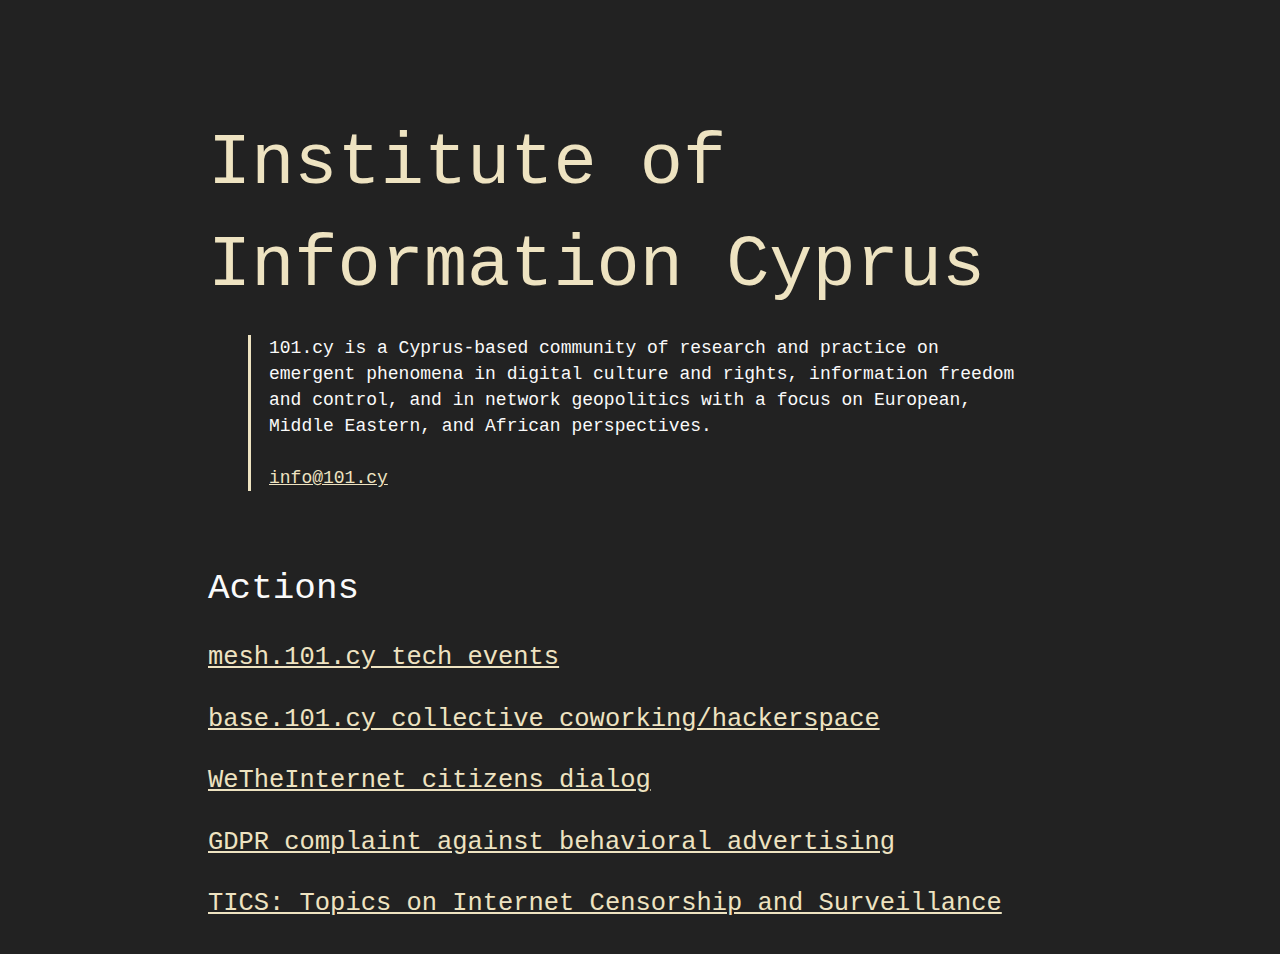
<file: index.html>
<!DOCTYPE html>
<html lang="en">

<head>
  <meta charset="UTF-8">
  <meta name="viewport" content="width=device-width, initial-scale=1.0">
  <meta http-equiv="X-UA-Compatible" content="ie=edge">

  <title>Institute of Information Cyprus — 101.cy</title>

  <meta property="og:locale" content="en_EN">
  <meta property="og:type" content="website">
  <meta property="og:title" content="Institute of Information Cyprus — 101.cy">
  <meta property="og:description" content="A Cyprus-based initiative of research and practice on emergent
phenomena in digital culture and rights, information freedom and
control, and in network geopolitics with a focus on EMEA perspectives.">
  <meta property="og:url" content="https://101.cy/">
  <meta property="og:site_name" content="Institute of Information Cyprus — 101.cy">

  <meta name="description" content="A Cyprus-based initiative of research and practice on emergent
phenomena in digital culture and rights, information freedom and
control, and in network geopolitics with a focus on EMEA perspectives.">
  <meta name="theme-color" content="#000000">
  <meta name="msapplication-navbutton-color" content="#000000">
  <meta name="apple-mobile-web-app-status-bar-style" content="#000000">

  <link rel="stylesheet" href="css/retro.css">
  <link rel="stylesheet" href="css/101.css">
  <link rel="icon" type="image/x-icon" href="favicon.ico">
</head>

<h1>Institute of Information Cyprus</h1>

<blockquote>
101.cy is a Cyprus-based community of research and practice on emergent
phenomena in digital culture and rights, information freedom and
control, and in network geopolitics with a focus on European, Middle
Eastern, and African perspectives.
<br><br>
<a href="mailto:info@101.cy">info@101.cy</a>
</blockquote>

<div style="margin-bottom:4em;"></div>

<h3>Actions</h3>
<h4><a href="https://mesh.101.cy">mesh.101.cy tech events</a></h4>
<h4><a href="https://opencollective.com/base101cy">base.101.cy collective coworking/hackerspace</a></h4>
<h4><a href="https://wetheinternet.101.cy">WeTheInternet citizens dialog</a></h4>
<h4><a href="actions/GDPR_complaint_AdTech.html">GDPR complaint against behavioral advertising</a></h4>
<h4><a href="https://tics.101.cy">TICS: Topics on Internet Censorship and Surveillance</a></h4>
</file>
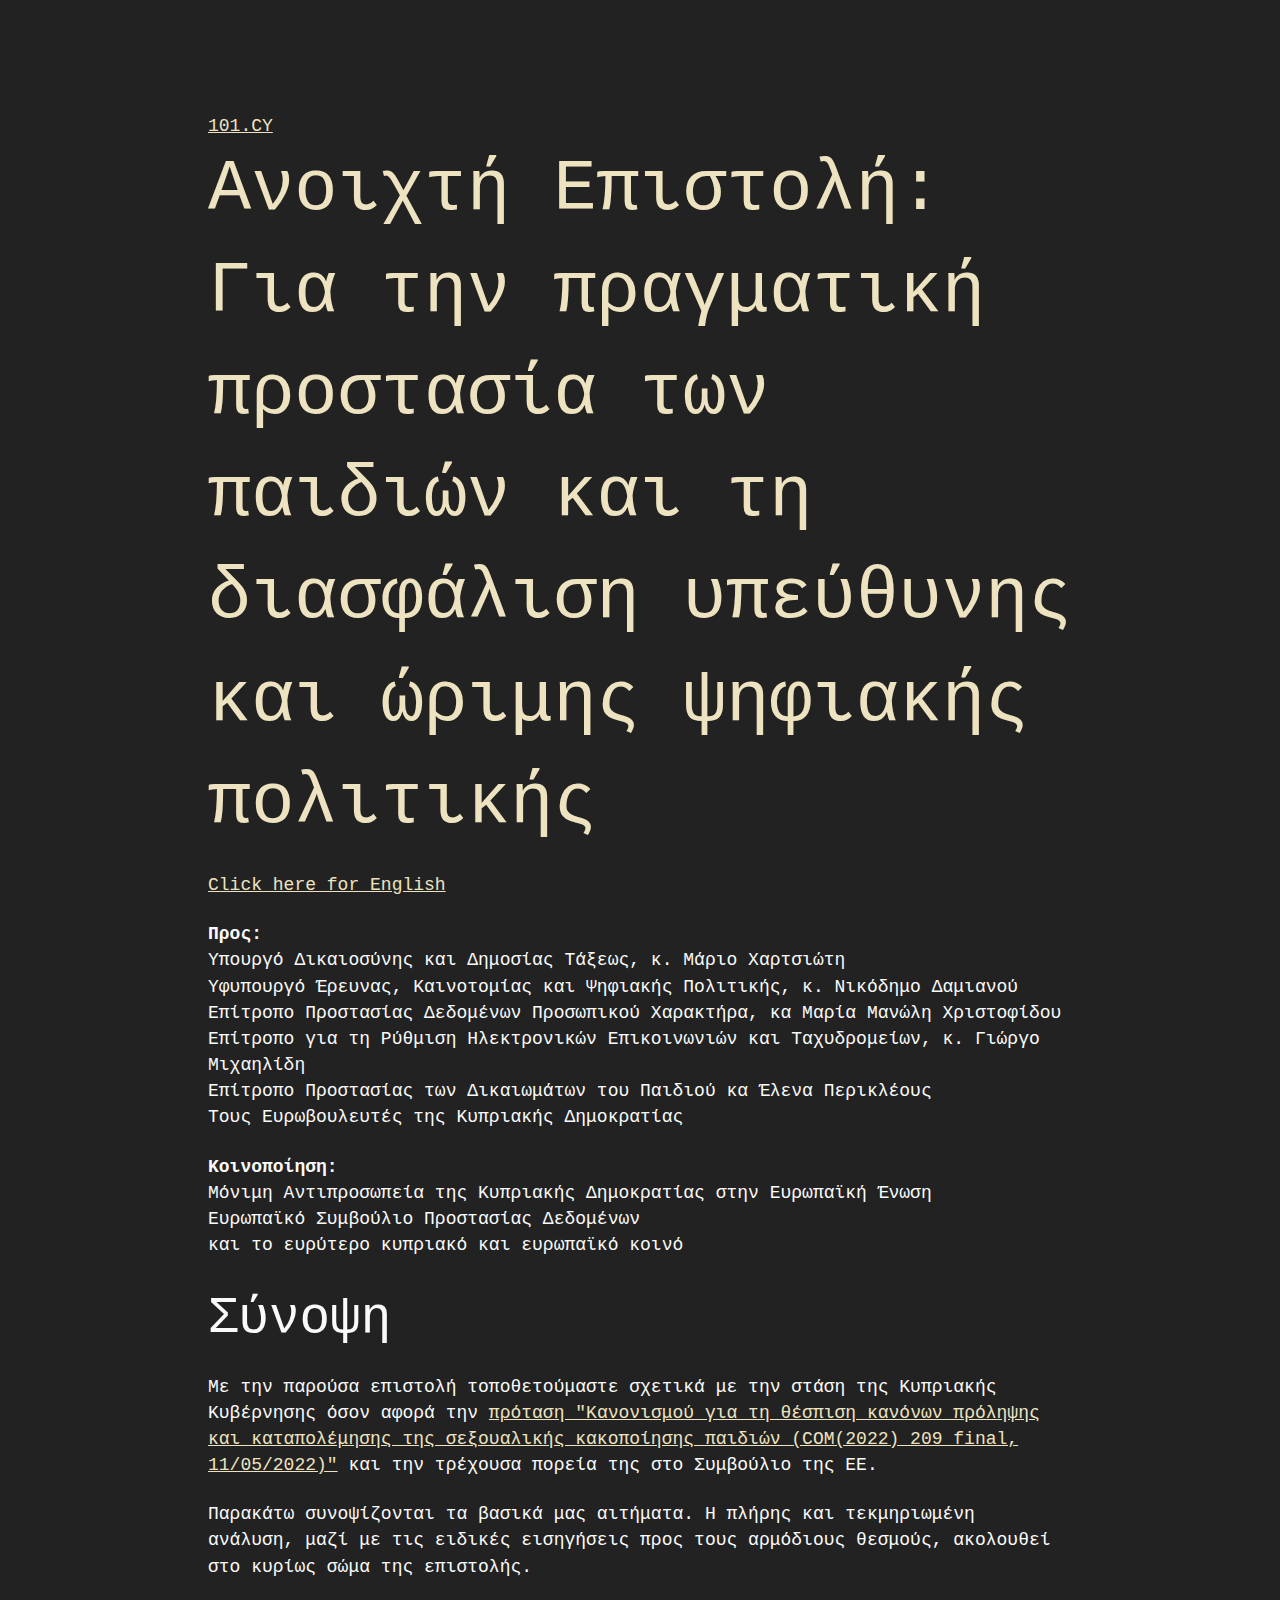
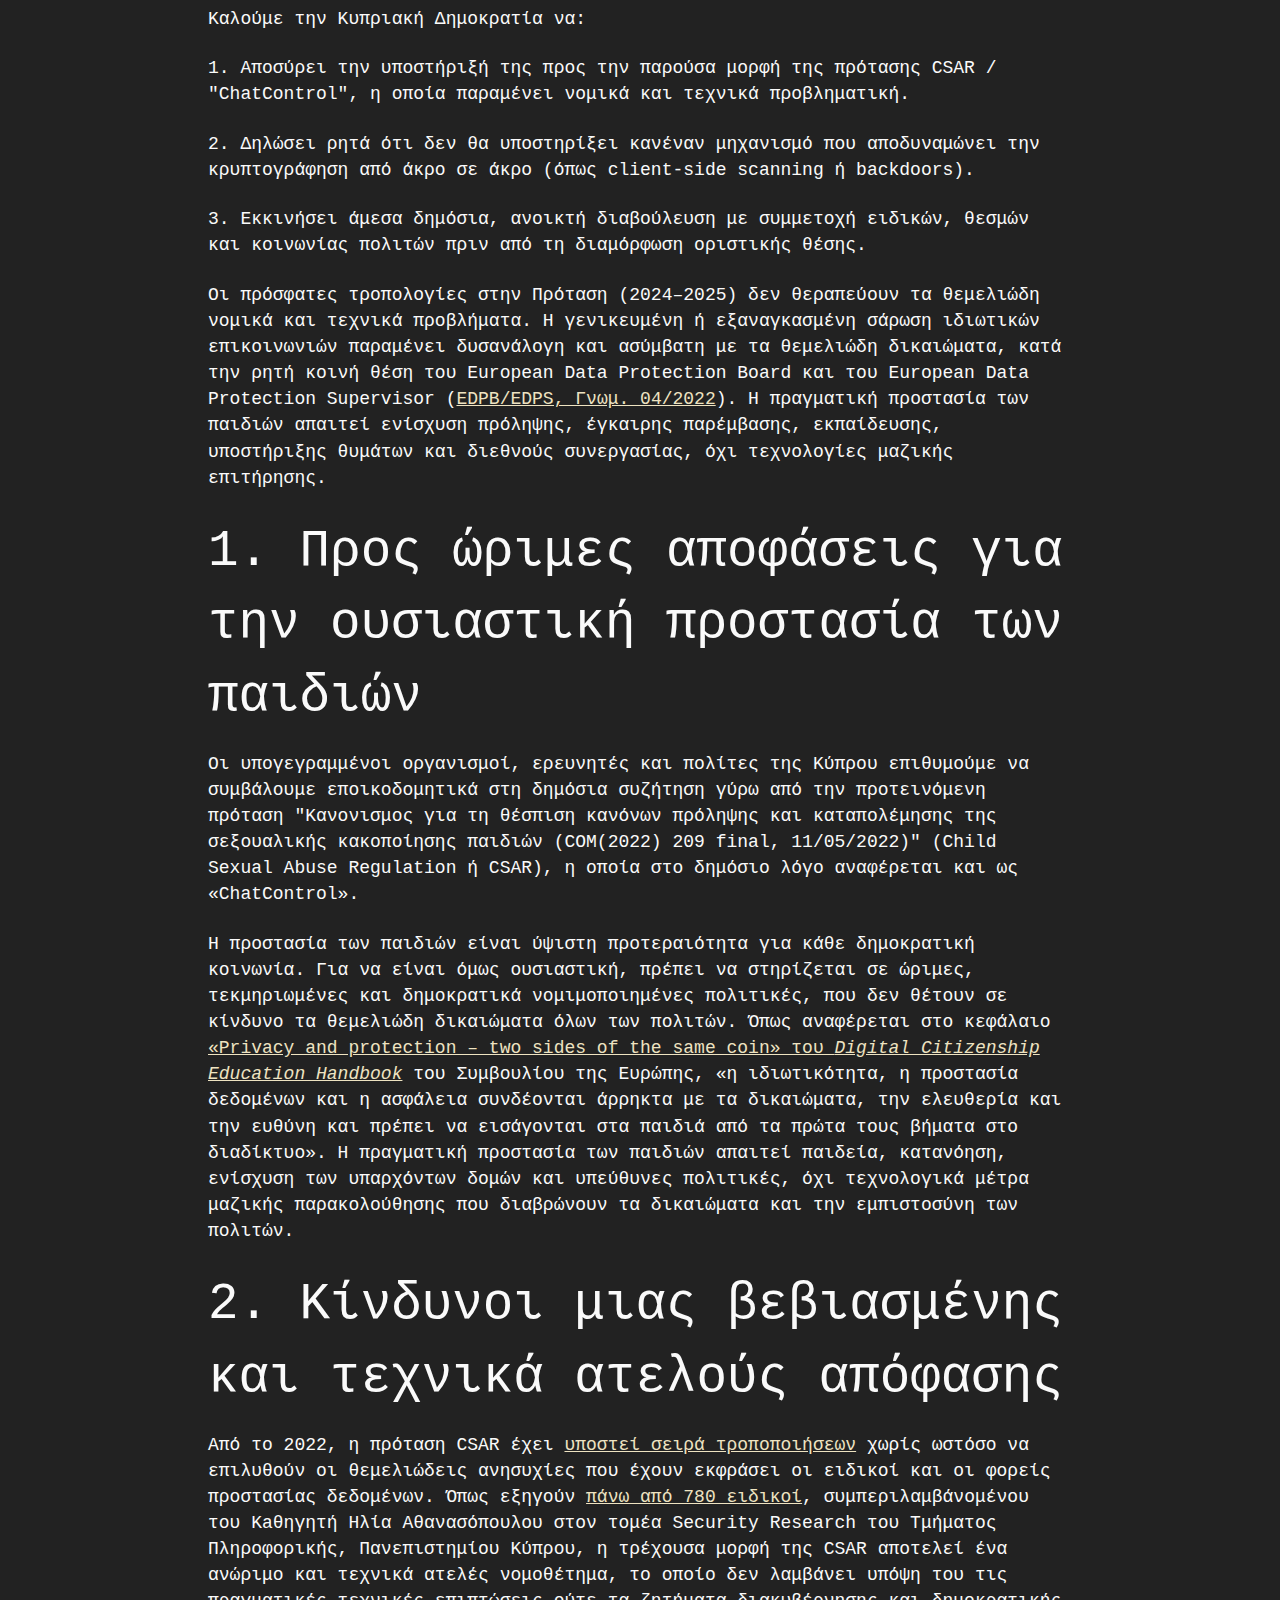
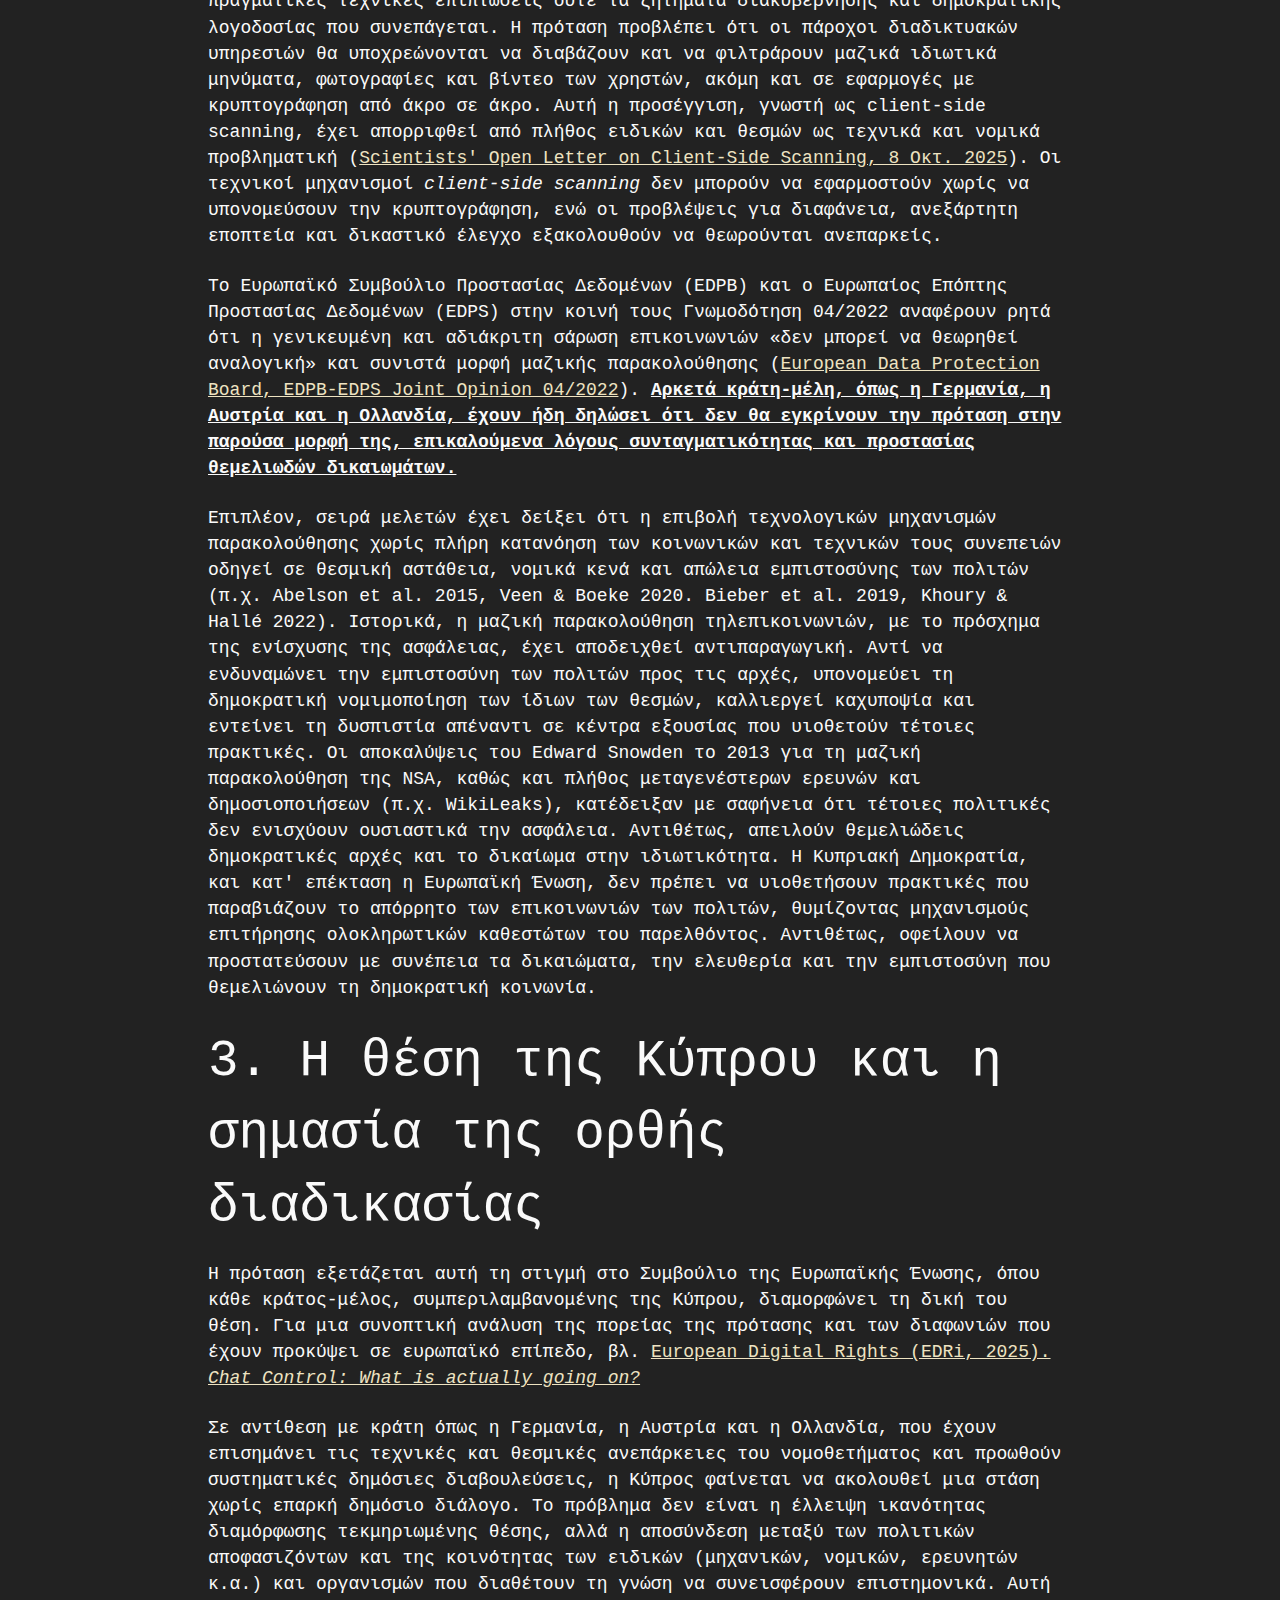
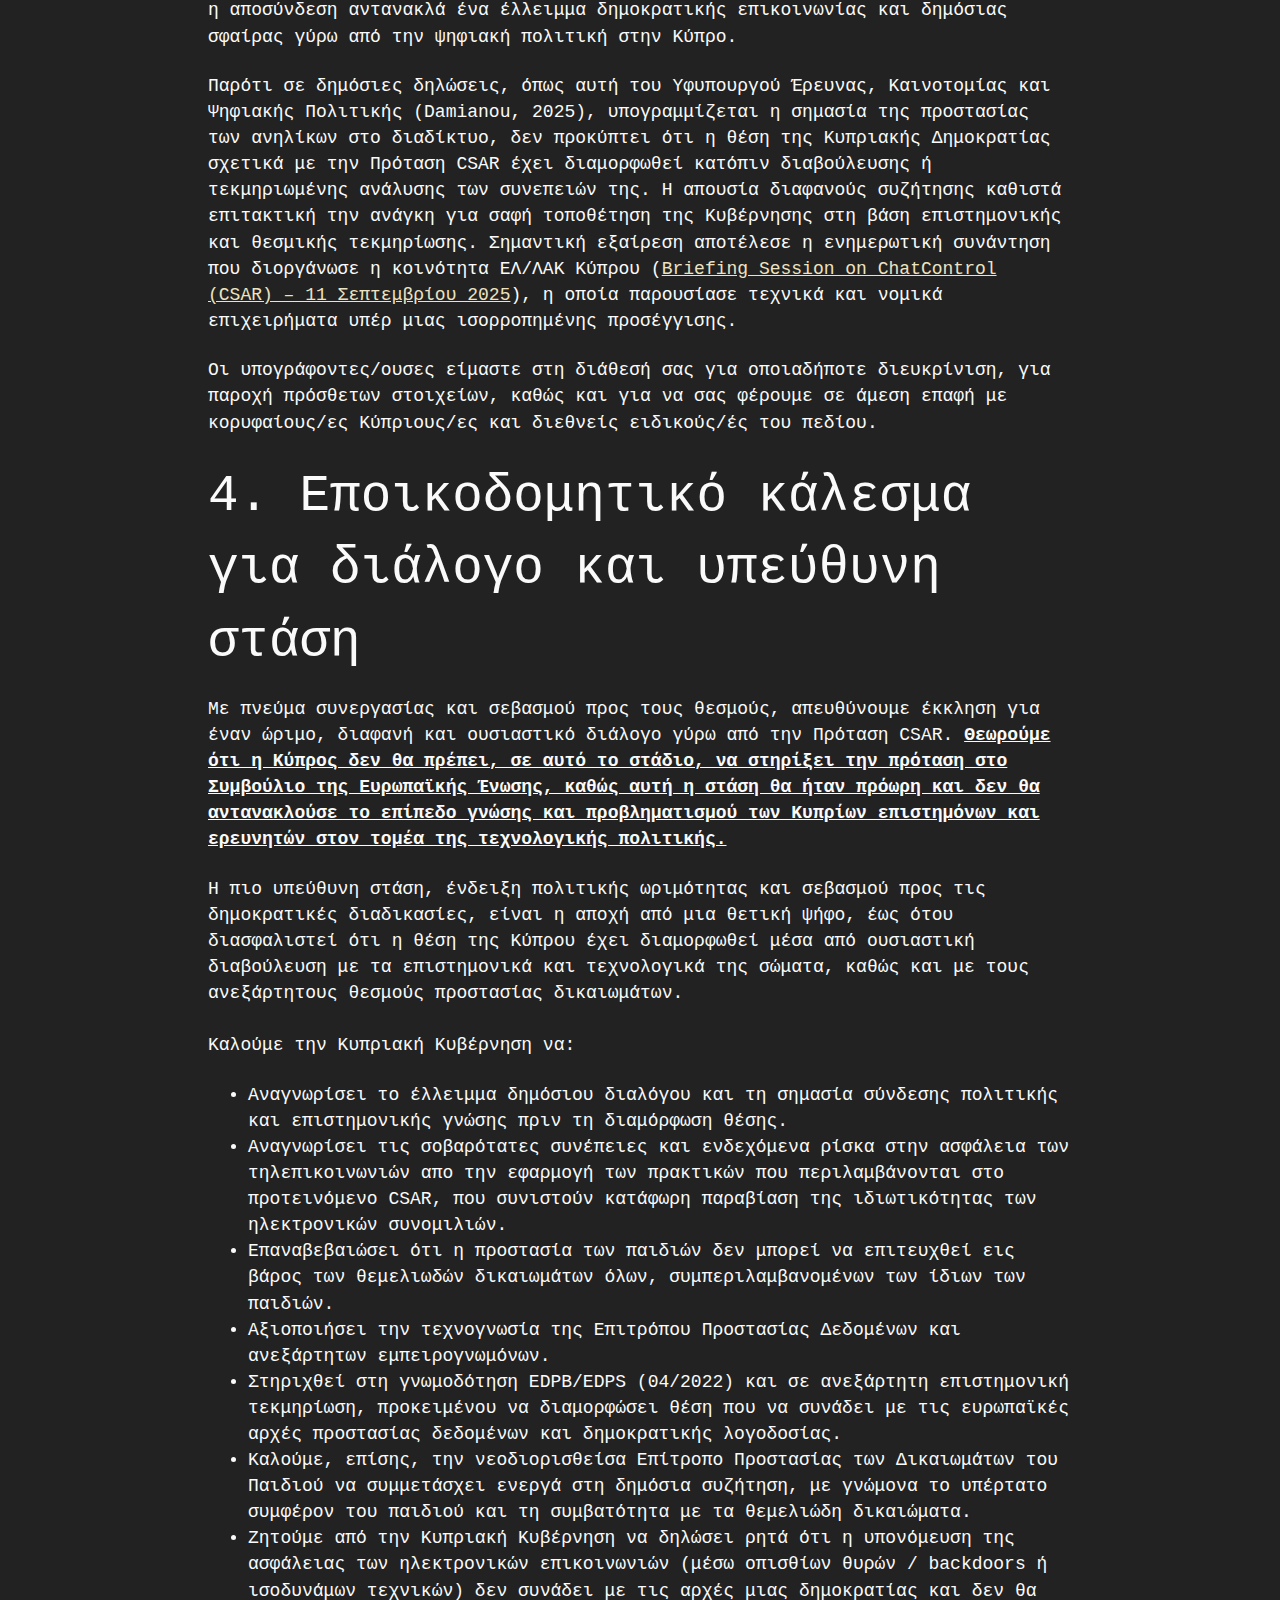
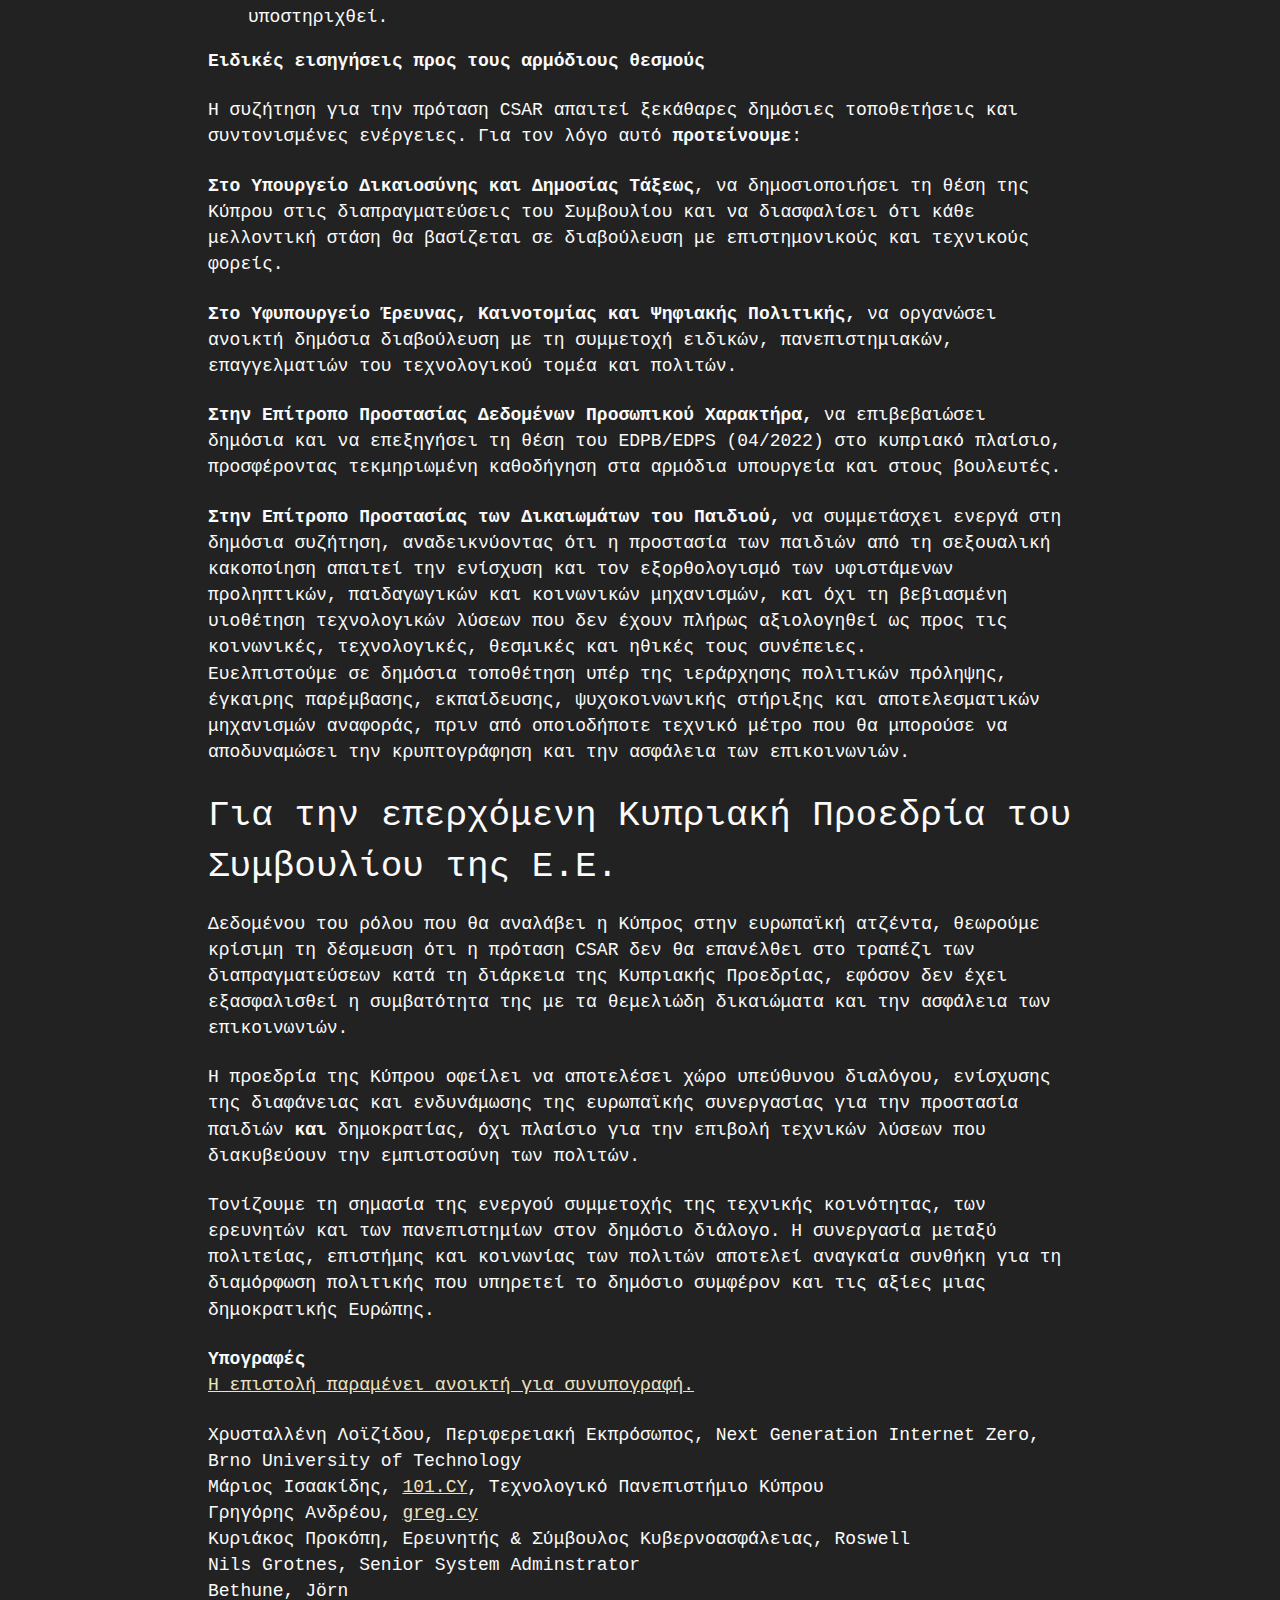
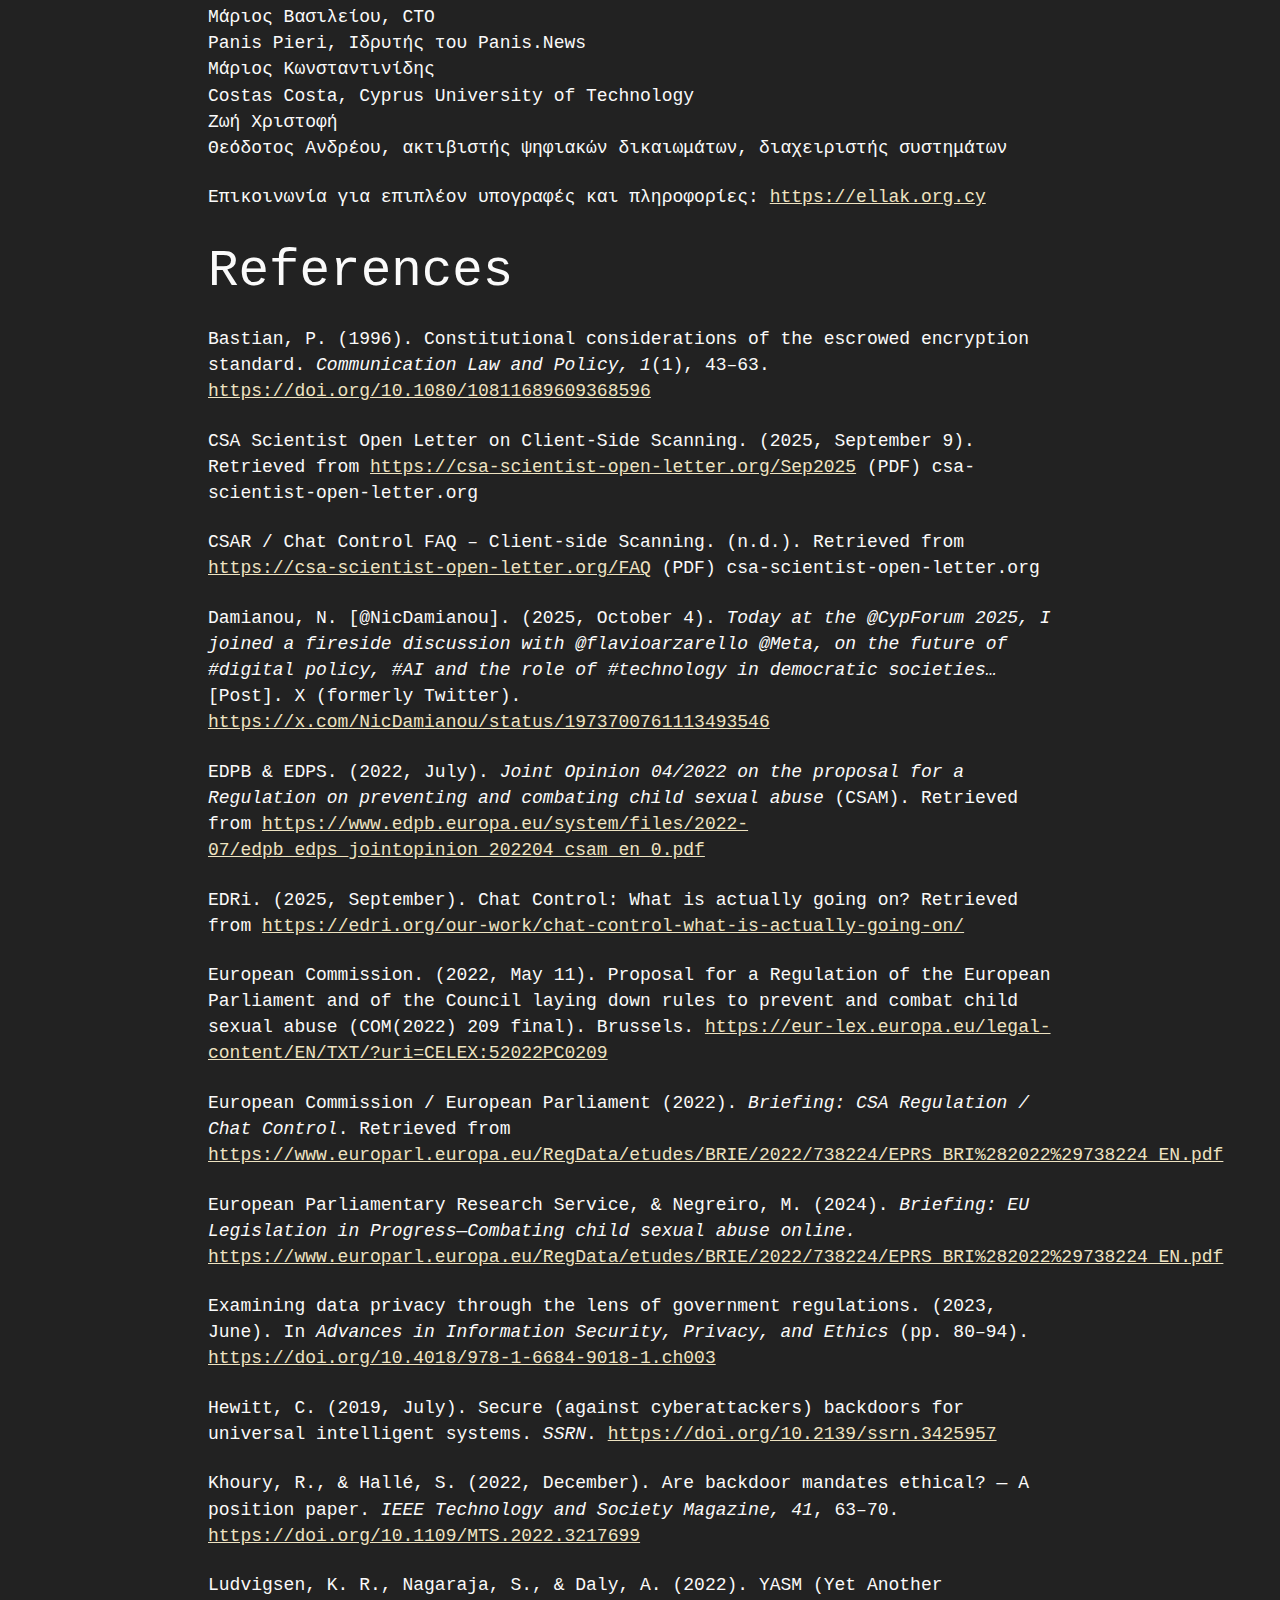
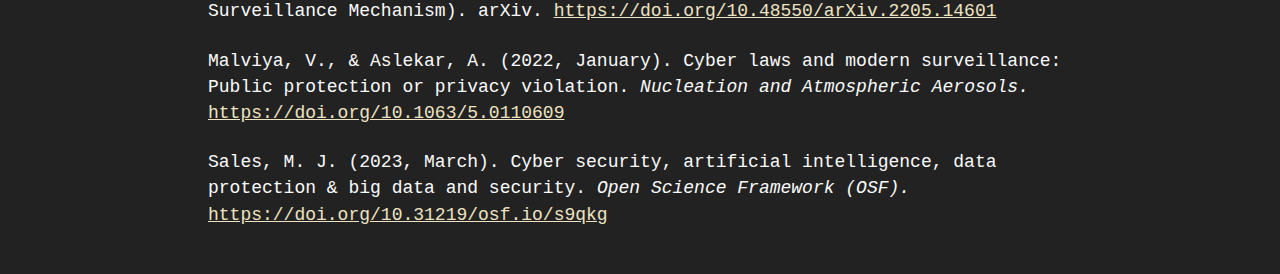
<file: actions/ChatControl_Letter.html>
<!DOCTYPE html>
<html lang="el">

<head>
  <meta charset="UTF-8">
  <meta name="viewport" content="width=device-width, initial-scale=1.0">
  <meta http-equiv="X-UA-Compatible" content="ie=edge">

  <title>Ανοιχτή Επιστολή: Για την πραγματική προστασία των παιδιών και τη διασφάλιση υπεύθυνης και ώριμης ψηφιακής πολιτικής</title>

  <meta property="og:locale" content="el_GR">
  <meta property="og:type" content="article">
  <meta property="og:title" content="Ανοιχτή Επιστολή: Για την πραγματική προστασία των παιδιών και τη διασφάλιση υπεύθυνης και ώριμης ψηφιακής πολιτικής">
  <meta property="og:description" content="Ανοιχτή επιστολή σχετικά με την πρόταση CSAR/ChatControl και την στάση της Κυπριακής Κυβέρνησης">
  <meta property="og:url" content="https://101.cy/actions/ChatControl_Letter.html">
  <meta property="og:site_name" content="Institute of Information Cyprus — 101.cy">

  <meta name="description" content="Ανοιχτή επιστολή σχετικά με την πρόταση CSAR/ChatControl και την στάση της Κυπριακής Κυβέρνησης">
  <meta name="theme-color" content="#000000">
  <meta name="msapplication-navbutton-color" content="#000000">
  <meta name="apple-mobile-web-app-status-bar-style" content="#000000">

  <link rel="stylesheet" href="../css/retro.css">
  <link rel="stylesheet" href="../css/101.css">
</head>

<header class="site-header">
  <a href="/" class="site-title">101.CY</a>
</header>

<h1>Ανοιχτή Επιστολή: Για την πραγματική προστασία των παιδιών και τη διασφάλιση υπεύθυνης και ώριμης ψηφιακής πολιτικής</h1>

<main>
<p><a href="https://ellak.org.cy/2025/10/10/openletter_chatcontrol_en/">Click here for English</a></p>

<p><strong>Προς:</strong><br>
Υπουργό Δικαιοσύνης και Δημοσίας Τάξεως, κ. Μάριο Χαρτσιώτη<br>
Υφυπουργό Έρευνας, Καινοτομίας και Ψηφιακής Πολιτικής, κ. Νικόδημο Δαμιανού<br>
Επίτροπο Προστασίας Δεδομένων Προσωπικού Χαρακτήρα, κα Μαρία Μανώλη Χριστοφίδου<br>
Επίτροπο για τη Ρύθμιση Ηλεκτρονικών Επικοινωνιών και Ταχυδρομείων, κ. Γιώργο Μιχαηλίδη<br>
Επίτροπο Προστασίας των Δικαιωμάτων του Παιδιού κα Έλενα Περικλέους<br>
Τους Ευρωβουλευτές της Κυπριακής Δημοκρατίας</p>

<p><strong>Κοινοποίηση:</strong><br>
Μόνιμη Αντιπροσωπεία της Κυπριακής Δημοκρατίας στην Ευρωπαϊκή Ένωση<br>
Ευρωπαϊκό Συμβούλιο Προστασίας Δεδομένων<br>
και το ευρύτερο κυπριακό και ευρωπαϊκό κοινό</p>

<h2>Σύνοψη</h2>

<p>Με την παρούσα επιστολή τοποθετούμαστε σχετικά με την στάση της Κυπριακής Κυβέρνησης όσον αφορά την <a href="https://eur-lex.europa.eu/legal-content/EN/TXT/?uri=CELEX:52022PC0209">πρόταση "Κανονισμού για τη θέσπιση κανόνων πρόληψης και καταπολέμησης της σεξουαλικής κακοποίησης παιδιών (COM(2022) 209 final, 11/05/2022)"</a> και την τρέχουσα πορεία της στο Συμβούλιο της ΕΕ.</p>

<p>Παρακάτω συνοψίζονται τα βασικά μας αιτήματα. H πλήρης και τεκμηριωμένη ανάλυση, μαζί με τις ειδικές εισηγήσεις προς τους αρμόδιους θεσμούς, ακολουθεί στο κυρίως σώμα της επιστολής.<br><br>
Καλούμε την Κυπριακή Δημοκρατία να:</p>

<p>1. Αποσύρει την υποστήριξή της προς την παρούσα μορφή της πρότασης CSAR / "ChatControl", η οποία παραμένει νομικά και τεχνικά προβληματική.</p>

<p>2. Δηλώσει ρητά ότι δεν θα υποστηρίξει κανέναν μηχανισμό που αποδυναμώνει την κρυπτογράφηση από άκρο σε άκρο (όπως client-side scanning ή backdoors).</p>

<p>3. Εκκινήσει άμεσα δημόσια, ανοικτή διαβούλευση με συμμετοχή ειδικών, θεσμών και κοινωνίας πολιτών πριν από τη διαμόρφωση οριστικής θέσης.</p>

<p>Οι πρόσφατες τροπολογίες στην Πρόταση (2024–2025) δεν θεραπεύουν τα θεμελιώδη νομικά και τεχνικά προβλήματα. Η γενικευμένη ή εξαναγκασμένη σάρωση ιδιωτικών επικοινωνιών παραμένει δυσανάλογη και ασύμβατη με τα θεμελιώδη δικαιώματα, κατά την ρητή κοινή θέση του European Data Protection Board και του European Data Protection Supervisor (<a href="https://www.edpb.europa.eu/system/files/2022-07/edpb_edps_jointopinion_202204_csam_en_0.pdf">EDPB/EDPS, Γνωμ. 04/2022</a>). Η πραγματική προστασία των παιδιών απαιτεί ενίσχυση πρόληψης, έγκαιρης παρέμβασης, εκπαίδευσης, υποστήριξης θυμάτων και διεθνούς συνεργασίας, όχι τεχνολογίες μαζικής επιτήρησης.</p>

<h2>1. Προς ώριμες αποφάσεις για την ουσιαστική προστασία των παιδιών</h2>

<p>Οι υπογεγραμμένοι οργανισμοί, ερευνητές και πολίτες της Κύπρου επιθυμούμε να συμβάλουμε εποικοδομητικά στη δημόσια συζήτηση γύρω από την προτεινόμενη πρόταση "Κανονισμος για τη θέσπιση κανόνων πρόληψης και καταπολέμησης της σεξουαλικής κακοποίησης παιδιών (COM(2022) 209 final, 11/05/2022)" (Child Sexual Abuse Regulation ή CSAR), η οποία στο δημόσιο λόγο αναφέρεται και ως «ChatControl».</p>

<p>Η προστασία των παιδιών είναι ύψιστη προτεραιότητα για κάθε δημοκρατική κοινωνία. Για να είναι όμως ουσιαστική, πρέπει να στηρίζεται σε ώριμες, τεκμηριωμένες και δημοκρατικά νομιμοποιημένες πολιτικές, που δεν θέτουν σε κίνδυνο τα θεμελιώδη δικαιώματα όλων των πολιτών. Όπως αναφέρεται στο κεφάλαιο <a href="https://www.coe.int/en/web/education/privacy-and-security">«Privacy and protection – two sides of the same coin» του <em>Digital Citizenship Education Handbook</em></a> του Συμβουλίου της Ευρώπης, «η ιδιωτικότητα, η προστασία δεδομένων και η ασφάλεια συνδέονται άρρηκτα με τα δικαιώματα, την ελευθερία και την ευθύνη και πρέπει να εισάγονται στα παιδιά από τα πρώτα τους βήματα στο διαδίκτυο». Η πραγματική προστασία των παιδιών απαιτεί παιδεία, κατανόηση, ενίσχυση των υπαρχόντων δομών και υπεύθυνες πολιτικές, όχι τεχνολογικά μέτρα μαζικής παρακολούθησης που διαβρώνουν τα δικαιώματα και την εμπιστοσύνη των πολιτών.</p>

<h2>2. Κίνδυνοι μιας βεβιασμένης και τεχνικά ατελούς απόφασης</h2>

<p>Από το 2022, η πρόταση CSAR έχει <a href="https://www.europarl.europa.eu/RegData/etudes/BRIE/2022/738224/EPRS_BRI%282022%29738224_EN.pdf">υποστεί σειρά τροποποιήσεων</a> χωρίς ωστόσο να επιλυθούν οι θεμελιώδεις ανησυχίες που έχουν εκφράσει οι ειδικοί και οι φορείς προστασίας δεδομένων. Όπως εξηγούν <a href="https://csa-scientist-open-letter.org/Sep2025">πάνω από 780 ειδικοί</a>, συμπεριλαμβάνομένου του Kaθηγητή Ηλία Αθανασόπουλου στον τομέα Security Research του Τμήματος Πληροφορικής, Πανεπιστημίου Κύπρου, η τρέχουσα μορφή της CSAR αποτελεί ένα ανώριμο και τεχνικά ατελές νομοθέτημα, το οποίο δεν λαμβάνει υπόψη του τις πραγματικές τεχνικές επιπτώσεις ούτε τα ζητήματα διακυβέρνησης και δημοκρατικής λογοδοσίας που συνεπάγεται. Η πρόταση προβλέπει ότι οι πάροχοι διαδικτυακών υπηρεσιών θα υποχρεώνονται να διαβάζουν και να φιλτράρουν μαζικά ιδιωτικά μηνύματα, φωτογραφίες και βίντεο των χρηστών, ακόμη και σε εφαρμογές με κρυπτογράφηση από άκρο σε άκρο. Αυτή η προσέγγιση, γνωστή ως client-side scanning, έχει απορριφθεί από πλήθος ειδικών και θεσμών ως τεχνικά και νομικά προβληματική (<a href="https://csa-scientist-open-letter.org/Sep2025">Scientists' Open Letter on Client-Side Scanning, 8 Οκτ. 2025</a>). Οι τεχνικοί μηχανισμοί <em>client-side scanning</em> δεν μπορούν να εφαρμοστούν χωρίς να υπονομεύσουν την κρυπτογράφηση, ενώ οι προβλέψεις για διαφάνεια, ανεξάρτητη εποπτεία και δικαστικό έλεγχο εξακολουθούν να θεωρούνται ανεπαρκείς.</p>

<p>Το Ευρωπαϊκό Συμβούλιο Προστασίας Δεδομένων (EDPB) και ο Ευρωπαίος Επόπτης Προστασίας Δεδομένων (EDPS) στην κοινή τους Γνωμοδότηση 04/2022 αναφέρουν ρητά ότι η γενικευμένη και αδιάκριτη σάρωση επικοινωνιών «δεν μπορεί να θεωρηθεί αναλογική» και συνιστά μορφή μαζικής παρακολούθησης (<a href="https://www.edpb.europa.eu/system/files/2022-07/edpb_edps_jointopinion_202204_csam_en_0.pdf">European Data Protection Board, EDPB-EDPS Joint Opinion 04/2022</a>). <strong><u>Αρκετά κράτη-μέλη, όπως η Γερμανία, η Αυστρία και η Ολλανδία, έχουν ήδη δηλώσει ότι δεν θα εγκρίνουν την πρόταση στην παρούσα μορφή της, επικαλούμενα λόγους συνταγματικότητας και προστασίας θεμελιωδών δικαιωμάτων.</u></strong></p>

<p>Επιπλέον, σειρά μελετών έχει δείξει ότι η επιβολή τεχνολογικών μηχανισμών παρακολούθησης χωρίς πλήρη κατανόηση των κοινωνικών και τεχνικών τους συνεπειών οδηγεί σε θεσμική αστάθεια, νομικά κενά και απώλεια εμπιστοσύνης των πολιτών (π.χ. Abelson et al. 2015, Veen & Boeke 2020. Bieber et al. 2019, Khoury & Hallé 2022). Ιστορικά, η μαζική παρακολούθηση τηλεπικοινωνιών, με το πρόσχημα της ενίσχυσης της ασφάλειας, έχει αποδειχθεί αντιπαραγωγική. Αντί να ενδυναμώνει την εμπιστοσύνη των πολιτών προς τις αρχές, υπονομεύει τη δημοκρατική νομιμοποίηση των ίδιων των θεσμών, καλλιεργεί καχυποψία και εντείνει τη δυσπιστία απέναντι σε κέντρα εξουσίας που υιοθετούν τέτοιες πρακτικές. Οι αποκαλύψεις του Edward Snowden το 2013 για τη μαζική παρακολούθηση της NSA, καθώς και πλήθος μεταγενέστερων ερευνών και δημοσιοποιήσεων (π.χ. WikiLeaks), κατέδειξαν με σαφήνεια ότι τέτοιες πολιτικές δεν ενισχύουν ουσιαστικά την ασφάλεια. Αντιθέτως, απειλούν θεμελιώδεις δημοκρατικές αρχές και το δικαίωμα στην ιδιωτικότητα. Η Κυπριακή Δημοκρατία, και κατ' επέκταση η Ευρωπαϊκή Ένωση, δεν πρέπει να υιοθετήσουν πρακτικές που παραβιάζουν το απόρρητο των επικοινωνιών των πολιτών, θυμίζοντας μηχανισμούς επιτήρησης ολοκληρωτικών καθεστώτων του παρελθόντος. Αντιθέτως, οφείλουν να προστατεύσουν με συνέπεια τα δικαιώματα, την ελευθερία και την εμπιστοσύνη που θεμελιώνουν τη δημοκρατική κοινωνία.</p>

<h2>3. Η θέση της Κύπρου και η σημασία της ορθής διαδικασίας</h2>

<p>Η πρόταση εξετάζεται αυτή τη στιγμή στο Συμβούλιο της Ευρωπαϊκής Ένωσης, όπου κάθε κράτος-μέλος, συμπεριλαμβανομένης της Κύπρου, διαμορφώνει τη δική του θέση. Για μια συνοπτική ανάλυση της πορείας της πρότασης και των διαφωνιών που έχουν προκύψει σε ευρωπαϊκό επίπεδο, βλ. <a href="https://edri.org/our-work/chat-control-what-is-actually-going-on/">European Digital Rights (EDRi, 2025). <em>Chat Control: What is actually going on?</em></a></p>

<p>Σε αντίθεση με κράτη όπως η Γερμανία, η Αυστρία και η Ολλανδία, που έχουν επισημάνει τις τεχνικές και θεσμικές ανεπάρκειες του νομοθετήματος και προωθούν συστηματικές δημόσιες διαβουλεύσεις, η Κύπρος φαίνεται να ακολουθεί μια στάση χωρίς επαρκή δημόσιο διάλογο. Το πρόβλημα δεν είναι η έλλειψη ικανότητας διαμόρφωσης τεκμηριωμένης θέσης, αλλά η αποσύνδεση μεταξύ των πολιτικών αποφασιζόντων και της κοινότητας των ειδικών (μηχανικών, νομικών, ερευνητών κ.α.) και οργανισμών που διαθέτουν τη γνώση να συνεισφέρουν επιστημονικά. Αυτή η αποσύνδεση αντανακλά ένα έλλειμμα δημοκρατικής επικοινωνίας και δημόσιας σφαίρας γύρω από την ψηφιακή πολιτική στην Κύπρο.</p>

<p>Παρότι σε δημόσιες δηλώσεις, όπως αυτή του Υφυπουργού Έρευνας, Καινοτομίας και Ψηφιακής Πολιτικής (Damianou, 2025), υπογραμμίζεται η σημασία της προστασίας των ανηλίκων στο διαδίκτυο, δεν προκύπτει ότι η θέση της Κυπριακής Δημοκρατίας σχετικά με την Πρόταση CSAR έχει διαμορφωθεί κατόπιν διαβούλευσης ή τεκμηριωμένης ανάλυσης των συνεπειών της. Η απουσία διαφανούς συζήτησης καθιστά επιτακτική την ανάγκη για σαφή τοποθέτηση της Κυβέρνησης στη βάση επιστημονικής και θεσμικής τεκμηρίωσης. Σημαντική εξαίρεση αποτέλεσε η ενημερωτική συνάντηση που διοργάνωσε η κοινότητα ΕΛ/ΛΑΚ Κύπρου (<a href="https://ellak.org.cy/2025/08/29/chatcontrolbriefing">Briefing Session on ChatControl (CSAR) – 11 Σεπτεμβρίου 2025</a>), η οποία παρουσίασε τεχνικά και νομικά επιχειρήματα υπέρ μιας ισορροπημένης προσέγγισης.</p>

<p>Οι υπογράφοντες/ουσες είμαστε στη διάθεσή σας για οποιαδήποτε διευκρίνιση, για παροχή πρόσθετων στοιχείων, καθώς και για να σας φέρουμε σε άμεση επαφή με κορυφαίους/ες Κύπριους/ες και διεθνείς ειδικούς/ές του πεδίου.</p>

<h2>4. Εποικοδομητικό κάλεσμα για διάλογο και υπεύθυνη στάση</h2>

<p>Με πνεύμα συνεργασίας και σεβασμού προς τους θεσμούς, απευθύνουμε έκκληση για έναν ώριμο, διαφανή και ουσιαστικό διάλογο γύρω από την Πρόταση CSAR. <strong><u>Θεωρούμε ότι η Κύπρος δεν θα πρέπει, σε αυτό το στάδιο, να στηρίξει την πρόταση στο Συμβούλιο της Ευρωπαϊκής Ένωσης, καθώς αυτή η στάση θα ήταν πρόωρη και δεν θα αντανακλούσε το επίπεδο γνώσης και προβληματισμού των Κυπρίων επιστημόνων και ερευνητών στον τομέα της τεχνολογικής πολιτικής.</u></strong></p>

<p>Η πιο υπεύθυνη στάση, ένδειξη πολιτικής ωριμότητας και σεβασμού προς τις δημοκρατικές διαδικασίες, είναι η αποχή από μια θετική ψήφο, έως ότου διασφαλιστεί ότι η θέση της Κύπρου έχει διαμορφωθεί μέσα από ουσιαστική διαβούλευση με τα επιστημονικά και τεχνολογικά της σώματα, καθώς και με τους ανεξάρτητους θεσμούς προστασίας δικαιωμάτων.<br><br>
Kαλούμε την Κυπριακή Κυβέρνηση να:</p>

<ul>
<li>Αναγνωρίσει το έλλειμμα δημόσιου διαλόγου και τη σημασία σύνδεσης πολιτικής και επιστημονικής γνώσης πριν τη διαμόρφωση θέσης.</li>

<li>Αναγνωρίσει τις σοβαρότατες συνέπειες και ενδεχόμενα ρίσκα στην ασφάλεια των τηλεπικοινωνιών απο την εφαρμογή των πρακτικών που περιλαμβάνονται στο προτεινόμενο CSAR, που συνιστούν κατάφωρη παραβίαση της ιδιωτικότητας των ηλεκτρονικών συνομιλιών.</li>

<li>Επαναβεβαιώσει ότι η προστασία των παιδιών δεν μπορεί να επιτευχθεί εις βάρος των θεμελιωδών δικαιωμάτων όλων, συμπεριλαμβανομένων των ίδιων των παιδιών.</li>

<li>Αξιοποιήσει την τεχνογνωσία της Επιτρόπου Προστασίας Δεδομένων και ανεξάρτητων εμπειρογνωμόνων.</li>

<li>Στηριχθεί στη γνωμοδότηση EDPB/EDPS (04/2022) και σε ανεξάρτητη επιστημονική τεκμηρίωση, προκειμένου να διαμορφώσει θέση που να συνάδει με τις ευρωπαϊκές αρχές προστασίας δεδομένων και δημοκρατικής λογοδοσίας.</li>

<li>Καλούμε, επίσης, την νεοδιορισθείσα Επίτροπο Προστασίας των Δικαιωμάτων του Παιδιού να συμμετάσχει ενεργά στη δημόσια συζήτηση, με γνώμονα το υπέρτατο συμφέρον του παιδιού και τη συμβατότητα με τα θεμελιώδη δικαιώματα.</li>

<li>Ζητούμε από την Κυπριακή Κυβέρνηση να δηλώσει ρητά ότι η υπονόμευση της ασφάλειας των ηλεκτρονικών επικοινωνιών (μέσω οπισθίων θυρών / backdoors ή ισοδυνάμων τεχνικών) δεν συνάδει με τις αρχές μιας δημοκρατίας και δεν θα υποστηριχθεί.</li>
</ul>

<p><strong>Ειδικές εισηγήσεις προς τους αρμόδιους θεσμούς</strong></p>

<p>Η συζήτηση για την πρόταση CSAR απαιτεί ξεκάθαρες δημόσιες τοποθετήσεις και συντονισμένες ενέργειες. Για τον λόγο αυτό <strong>προτείνουμε</strong>:</p>

<p><strong>Στο Υπουργείο Δικαιοσύνης και Δημοσίας Τάξεως</strong>, να δημοσιοποιήσει τη θέση της Κύπρου στις διαπραγματεύσεις του Συμβουλίου και να διασφαλίσει ότι κάθε μελλοντική στάση θα βασίζεται σε διαβούλευση με επιστημονικούς και τεχνικούς φορείς.</p>

<p><strong>Στο Υφυπουργείο Έρευνας, Καινοτομίας και Ψηφιακής Πολιτικής,</strong> να οργανώσει ανοικτή δημόσια διαβούλευση με τη συμμετοχή ειδικών, πανεπιστημιακών, επαγγελματιών του τεχνολογικού τομέα και πολιτών.</p>

<p><strong>Στην Επίτροπο Προστασίας Δεδομένων Προσωπικού Χαρακτήρα,</strong> να επιβεβαιώσει δημόσια και να επεξηγήσει τη θέση του EDPB/EDPS (04/2022) στο κυπριακό πλαίσιο, προσφέροντας τεκμηριωμένη καθοδήγηση στα αρμόδια υπουργεία και στους βουλευτές.</p>

<p><strong>Στην Επίτροπο Προστασίας των Δικαιωμάτων του Παιδιού,</strong> να συμμετάσχει ενεργά στη δημόσια συζήτηση, αναδεικνύοντας ότι η προστασία των παιδιών από τη σεξουαλική κακοποίηση απαιτεί την ενίσχυση και τον εξορθολογισμό των υφιστάμενων προληπτικών, παιδαγωγικών και κοινωνικών μηχανισμών, και όχι τη βεβιασμένη υιοθέτηση τεχνολογικών λύσεων που δεν έχουν πλήρως αξιολογηθεί ως προς τις κοινωνικές, τεχνολογικές, θεσμικές και ηθικές τους συνέπειες.<br>
Ευελπιστούμε σε δημόσια τοποθέτηση υπέρ της ιεράρχησης πολιτικών πρόληψης, έγκαιρης παρέμβασης, εκπαίδευσης, ψυχοκοινωνικής στήριξης και αποτελεσματικών μηχανισμών αναφοράς, πριν από οποιοδήποτε τεχνικό μέτρο που θα μπορούσε να αποδυναμώσει την κρυπτογράφηση και την ασφάλεια των επικοινωνιών.</p>

<h3>Για την επερχόμενη Κυπριακή Προεδρία του Συμβουλίου της Ε.Ε.</h3>

<p>Δεδομένου του ρόλου που θα αναλάβει η Κύπρος στην ευρωπαϊκή ατζέντα, θεωρούμε κρίσιμη τη δέσμευση ότι η πρόταση CSAR δεν θα επανέλθει στο τραπέζι των διαπραγματεύσεων κατά τη διάρκεια της Κυπριακής Προεδρίας, εφόσον δεν έχει εξασφαλισθεί η συμβατότητα της με τα θεμελιώδη δικαιώματα και την ασφάλεια των επικοινωνιών.</p>

<p>Η προεδρία της Κύπρου οφείλει να αποτελέσει χώρο υπεύθυνου διαλόγου, ενίσχυσης της διαφάνειας και ενδυνάμωσης της ευρωπαϊκής συνεργασίας για την προστασία παιδιών <strong>και</strong> δημοκρατίας, όχι πλαίσιο για την επιβολή τεχνικών λύσεων που διακυβεύουν την εμπιστοσύνη των πολιτών.</p>

<p>Τονίζουμε τη σημασία της ενεργού συμμετοχής της τεχνικής κοινότητας, των ερευνητών και των πανεπιστημίων στον δημόσιο διάλογο. Η συνεργασία μεταξύ πολιτείας, επιστήμης και κοινωνίας των πολιτών αποτελεί αναγκαία συνθήκη για τη διαμόρφωση πολιτικής που υπηρετεί το δημόσιο συμφέρον και τις αξίες μιας δημοκρατικής Ευρώπης.</p>

<p><strong>Υπογραφές</strong><br>
<a href="https://cryptpad.disroot.org/form/#/2/form/view/wE1ojtTAZBonSoUkIfrOFxBxu5KSSqKia-GuDS9u-u4/">Η επιστολή παραμένει ανοικτή για συνυπογραφή.</a></p>

<p>Χρυσταλλένη Λοϊζίδου, Περιφερειακή Εκπρόσωπος, Next Generation Internet Zero, Brno University of Technology<br>
Μάριος Ισαακίδης, <a href="http://101.cy">101.CY</a>, Τεχνολογικό Πανεπιστήμιο Κύπρου<br>
Γρηγόρης Ανδρέου, <a href="http://greg.cy">greg.cy</a><br>
Κυριάκος Προκόπη, Ερευνητής & Σύμβουλος Κυβερνοασφάλειας, Roswell<br>
Nils Grotnes, Senior System Adminstrator<br>
Bethune, Jörn<br>
Μάριος Βασιλείου, CTO<br>
Panis Pieri, Ιδρυτής του Panis.News<br>
Μάριος Κωνσταντινίδης<br>
Costas Costa, Cyprus University of Technology<br>
Ζωή Χριστοφή<br>
Θεόδοτος Ανδρέου, ακτιβιστής ψηφιακών δικαιωμάτων, διαχειριστής συστημάτων</p>

<p>Επικοινωνία για επιπλέον υπογραφές και πληροφορίες: <a href="https://ellak.org.cy">https://ellak.org.cy</a></p>

<h2>References</h2>

<p>Bastian, P. (1996). Constitutional considerations of the escrowed encryption standard. <em>Communication Law and Policy, 1</em>(1), 43–63. <a href="https://doi.org/10.1080/10811689609368596">https://doi.org/10.1080/10811689609368596</a></p>

<p>CSA Scientist Open Letter on Client-Side Scanning. (2025, September 9). Retrieved from <a href="https://csa-scientist-open-letter.org/Sep2025">https://csa-scientist-open-letter.org/Sep2025</a> (PDF) csa-scientist-open-letter.org</p>

<p>CSAR / Chat Control FAQ – Client-side Scanning. (n.d.). Retrieved from <a href="https://csa-scientist-open-letter.org/FAQ">https://csa-scientist-open-letter.org/FAQ</a> (PDF) csa-scientist-open-letter.org</p>

<p>Damianou, N. [@NicDamianou]. (2025, October 4). <em>Today at the @CypForum 2025, I joined a fireside discussion with @flavioarzarello @Meta, on the future of #digital policy, #AI and the role of #technology in democratic societies…</em> [Post]. X (formerly Twitter). <a href="https://x.com/NicDamianou/status/1973700761113493546">https://x.com/NicDamianou/status/1973700761113493546</a></p>

<p>EDPB & EDPS. (2022, July). <em>Joint Opinion 04/2022 on the proposal for a Regulation on preventing and combating child sexual abuse</em> (CSAM). Retrieved from <a href="https://www.edpb.europa.eu/system/files/2022-07/edpb_edps_jointopinion_202204_csam_en_0.pdf">https://www.edpb.europa.eu/system/files/2022-07/edpb_edps_jointopinion_202204_csam_en_0.pdf</a></p>

<p>EDRi. (2025, September). Chat Control: What is actually going on? Retrieved from <a href="https://edri.org/our-work/chat-control-what-is-actually-going-on/">https://edri.org/our-work/chat-control-what-is-actually-going-on/</a></p>

<p>European Commission. (2022, May 11). Proposal for a Regulation of the European Parliament and of the Council laying down rules to prevent and combat child sexual abuse (COM(2022) 209 final). Brussels. <a href="https://eur-lex.europa.eu/legal-content/EN/TXT/?uri=CELEX:52022PC0209">https://eur-lex.europa.eu/legal-content/EN/TXT/?uri=CELEX:52022PC0209</a></p>

<p>European Commission / European Parliament (2022). <em>Briefing: CSA Regulation / Chat Control</em>. Retrieved from <a href="https://www.europarl.europa.eu/RegData/etudes/BRIE/2022/738224/EPRS_BRI%282022%29738224_EN.pdf">https://www.europarl.europa.eu/RegData/etudes/BRIE/2022/738224/EPRS_BRI%282022%29738224_EN.pdf</a></p>

<p>European Parliamentary Research Service, & Negreiro, M. (2024). <em>Briefing: EU Legislation in Progress—Combating child sexual abuse online.</em> <a href="https://www.europarl.europa.eu/RegData/etudes/BRIE/2022/738224/EPRS_BRI%282022%29738224_EN.pdf">https://www.europarl.europa.eu/RegData/etudes/BRIE/2022/738224/EPRS_BRI%282022%29738224_EN.pdf</a></p>

<p>Examining data privacy through the lens of government regulations. (2023, June). In <em>Advances in Information Security, Privacy, and Ethics</em> (pp. 80–94). <a href="https://doi.org/10.4018/978-1-6684-9018-1.ch003">https://doi.org/10.4018/978-1-6684-9018-1.ch003</a></p>

<p>Hewitt, C. (2019, July). Secure (against cyberattackers) backdoors for universal intelligent systems. <em>SSRN</em>. <a href="https://doi.org/10.2139/ssrn.3425957">https://doi.org/10.2139/ssrn.3425957</a></p>

<p>Khoury, R., & Hallé, S. (2022, December). Are backdoor mandates ethical? — A position paper. <em>IEEE Technology and Society Magazine, 41</em>, 63–70. <a href="https://doi.org/10.1109/MTS.2022.3217699">https://doi.org/10.1109/MTS.2022.3217699</a></p>

<p>Ludvigsen, K. R., Nagaraja, S., & Daly, A. (2022). YASM (Yet Another Surveillance Mechanism). arXiv. <a href="https://doi.org/10.48550/arXiv.2205.14601">https://doi.org/10.48550/arXiv.2205.14601</a></p>

<p>Malviya, V., & Aslekar, A. (2022, January). Cyber laws and modern surveillance: Public protection or privacy violation. <em>Nucleation and Atmospheric Aerosols.</em> <a href="https://doi.org/10.1063/5.0110609">https://doi.org/10.1063/5.0110609</a></p>

<p>Sales, M. J. (2023, March). Cyber security, artificial intelligence, data protection & big data and security. <em>Open Science Framework (OSF).</em> <a href="https://doi.org/10.31219/osf.io/s9qkg">https://doi.org/10.31219/osf.io/s9qkg</a></p>
</main>

</body>
</html>
</file>
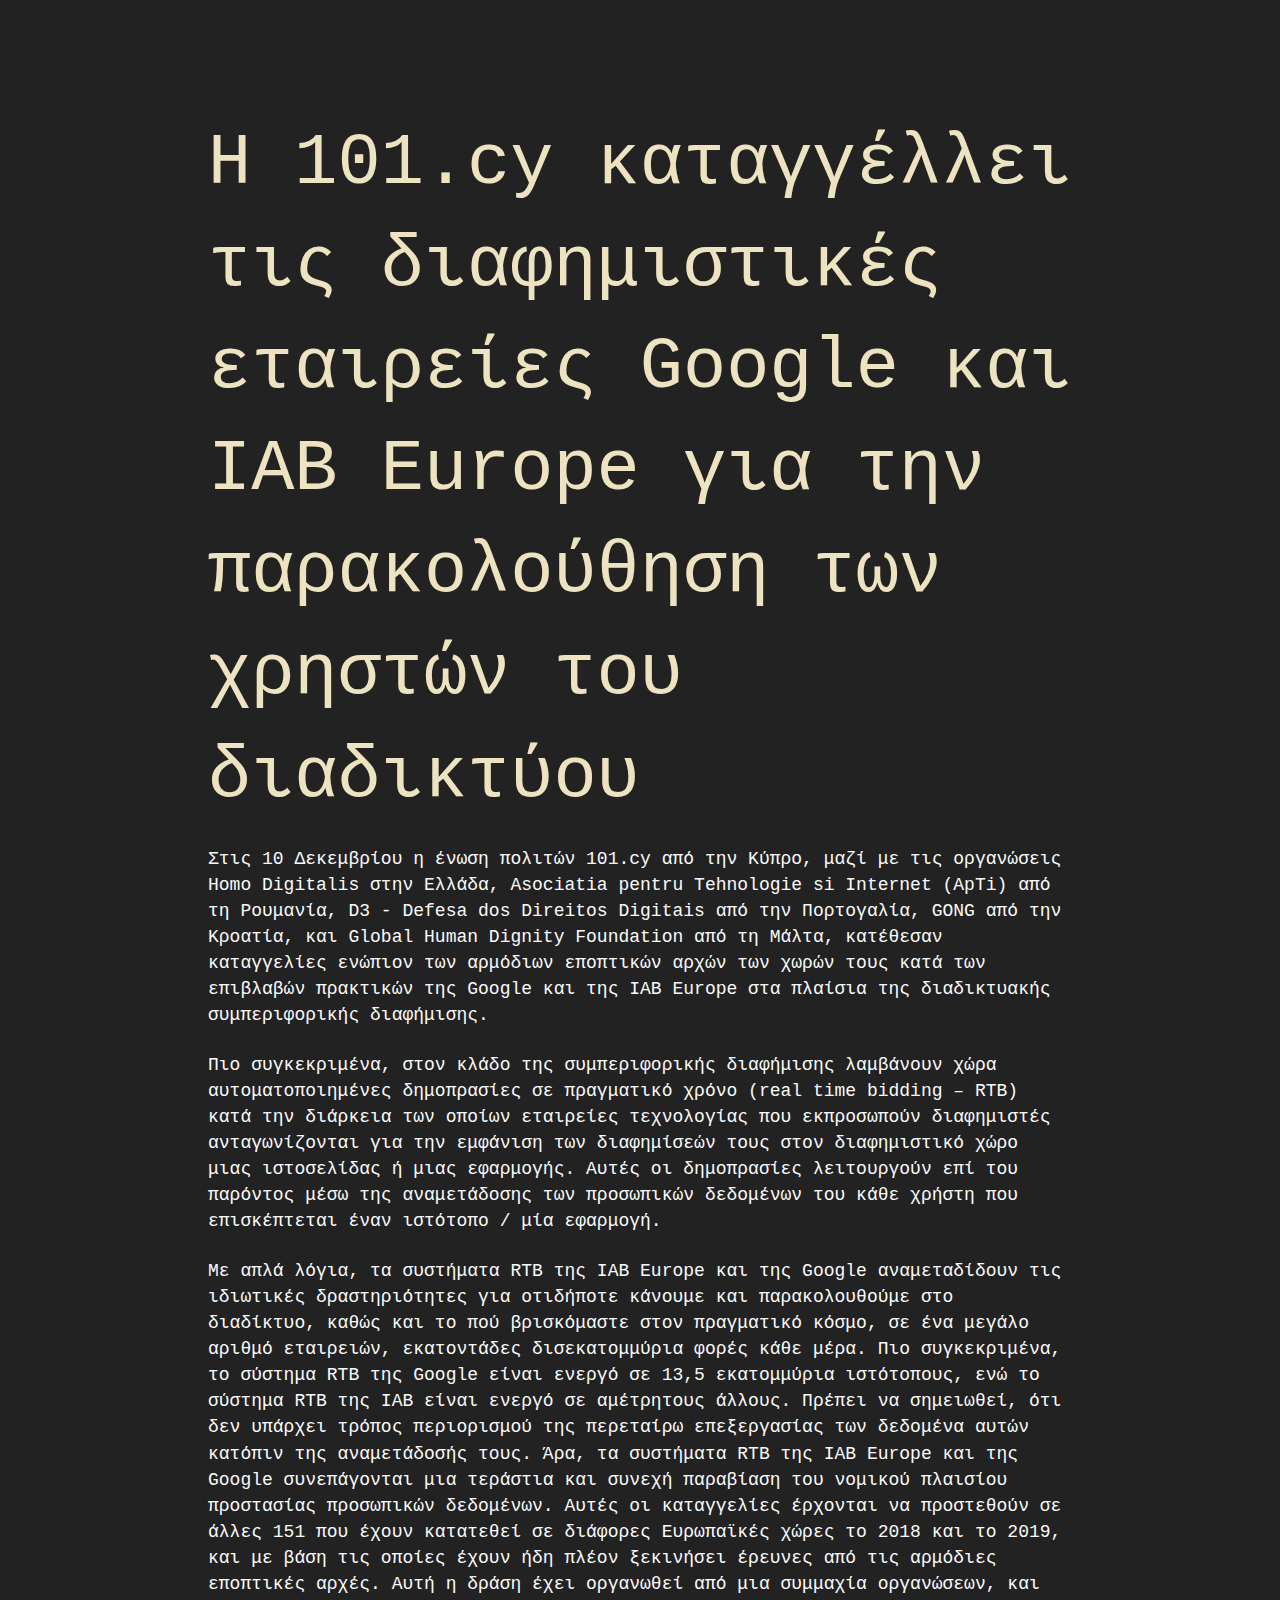
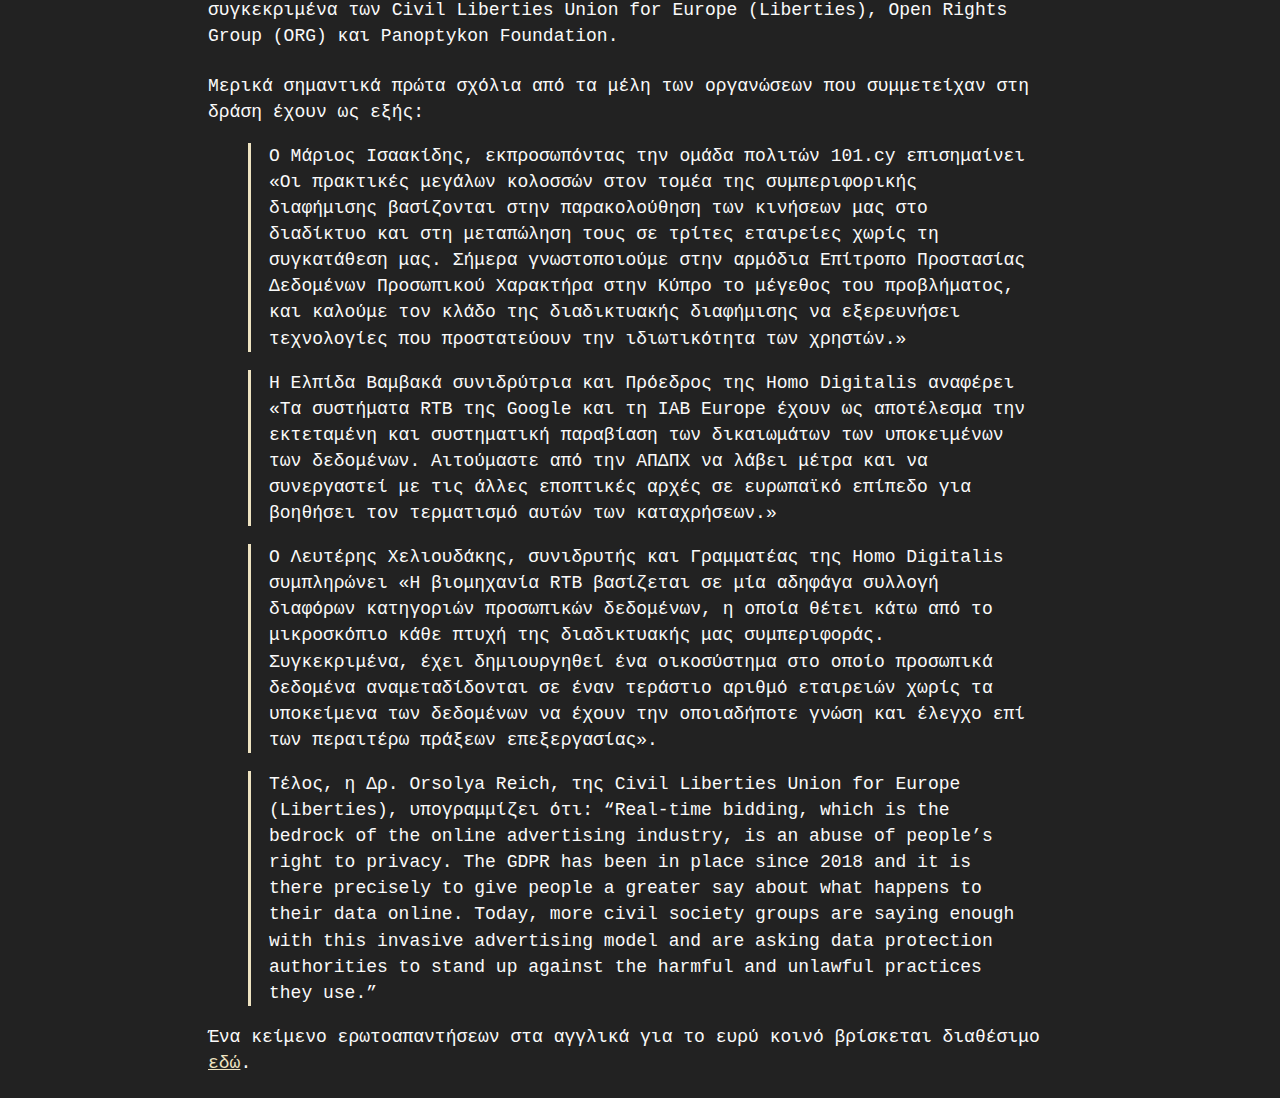
<file: actions/GDPR_complain_AdTech.html>
<!DOCTYPE html>
<html lang="en">

<head>
  <meta charset="UTF-8">
  <meta name="viewport" content="width=device-width, initial-scale=1.0">
  <meta http-equiv="X-UA-Compatible" content="ie=edge">

  <title>Η 101.cy καταγγέλει τις διαφημιστικές εταιρείες Google και IAB Europe για την παρακολούθηση των χρηστών του διαδικτύου</title>

  <meta property="og:locale" content="en_EN">
  <meta property="og:type" content="website">
  <meta property="og:title" content="Institute of Information Cyprus — 101.cy">
  <meta property="og:description" content="A Cyprus-based initiative of research and practice on emergent
phenomena in digital culture and rights, information freedom and
control, and in network geopolitics with a focus on EMEA perspectives.">
  <meta property="og:url" content="https://101.cy/">
  <meta property="og:site_name" content="Institute of Information Cyprus — 101.cy">

  <meta name="description" content="A Cyprus-based initiative of research and practice on emergent
phenomena in digital culture and rights, information freedom and
control, and in network geopolitics with a focus on EMEA perspectives.">
  <meta name="theme-color" content="#000000">
  <meta name="msapplication-navbutton-color" content="#000000">
  <meta name="apple-mobile-web-app-status-bar-style" content="#000000">

  <link rel="stylesheet" href="../css/retro.css">
  <link rel="stylesheet" href="../css/101.css">
</head>

<h1>Η 101.cy καταγγέλλει τις διαφημιστικές εταιρείες Google και IAB Europe για την παρακολούθηση των χρηστών του διαδικτύου</h1>

<p>
Στις 10 Δεκεμβρίου η ένωση πολιτών 101.cy από την Κύπρο, μαζί με τις οργανώσεις Homo Digitalis στην Ελλάδα, Asociatia pentru Tehnologie si Internet (ApTi) από τη Ρουμανία, D3 - Defesa dos Direitos Digitais από την Πορτογαλία, GONG από την Κροατία, και Global Human Dignity Foundation από τη Μάλτα, κατέθεσαν καταγγελίες ενώπιον των αρμόδιων εποπτικών αρχών των χωρών τους κατά των επιβλαβών πρακτικών της Google και της IAB Europe στα πλαίσια της διαδικτυακής συμπεριφορικής διαφήμισης.
</p>

<p>
Πιο συγκεκριμένα, στον κλάδο της συμπεριφορικής διαφήμισης λαμβάνουν χώρα αυτοματοποιημένες δημοπρασίες σε πραγματικό χρόνο (real time bidding – RTB) κατά την διάρκεια των οποίων εταιρείες τεχνολογίας που εκπροσωπούν διαφημιστές ανταγωνίζονται για την εμφάνιση των διαφημίσεών τους στον διαφημιστικό χώρο μιας ιστοσελίδας ή μιας εφαρμογής. Αυτές οι δημοπρασίες λειτουργούν επί του παρόντος μέσω της αναμετάδοσης των προσωπικών δεδομένων του κάθε χρήστη που επισκέπτεται έναν ιστότοπο / μία εφαρμογή.
</p>

<p>
Με απλά λόγια, τα συστήματα RTB της IAB Europe και της Google αναμεταδίδουν τις ιδιωτικές δραστηριότητες για οτιδήποτε κάνουμε και παρακολουθούμε στο διαδίκτυο, καθώς και το πού βρισκόμαστε στον πραγματικό κόσμο,  σε ένα μεγάλο αριθμό εταιρειών, εκατοντάδες δισεκατομμύρια φορές κάθε μέρα. Πιο συγκεκριμένα, το σύστημα RTB της Google είναι ενεργό σε 13,5 εκατομμύρια ιστότοπους,  ενώ το σύστημα RTB της IAB είναι ενεργό σε αμέτρητους άλλους. Πρέπει να σημειωθεί, ότι δεν υπάρχει τρόπος περιορισμού της περεταίρω επεξεργασίας των δεδομένα αυτών κατόπιν της αναμετάδοσής τους. Άρα, τα συστήματα RTB της IAB Europe και της Google συνεπάγονται μια τεράστια και συνεχή παραβίαση του νομικού πλαισίου προστασίας προσωπικών δεδομένων.
Αυτές οι καταγγελίες έρχονται να προστεθούν σε άλλες 151 που έχουν κατατεθεί σε διάφορες Ευρωπαϊκές χώρες το 2018 και το 2019, και με βάση τις οποίες έχουν ήδη πλέον ξεκινήσει έρευνες από τις αρμόδιες εποπτικές αρχές. Αυτή η δράση έχει οργανωθεί από μια συμμαχία οργανώσεων, και συγκεκριμένα των Civil Liberties Union for Europe (Liberties), Open Rights Group (ORG) και Panoptykon Foundation.
</p>


Μερικά σημαντικά πρώτα σχόλια από τα μέλη των οργανώσεων που συμμετείχαν στη δράση έχουν ως εξής:

<blockquote>
Ο Μάριος Ισαακίδης, εκπροσωπόντας την ομάδα πολιτών 101.cy επισημαίνει «Οι πρακτικές μεγάλων κολοσσών στον τομέα της συμπεριφορικής διαφήμισης βασίζονται στην παρακολούθηση των κινήσεων μας στο διαδίκτυο και στη μεταπώληση τους σε τρίτες εταιρείες χωρίς τη συγκατάθεση μας. Σήμερα γνωστοποιούμε στην αρμόδια Επίτροπο Προστασίας Δεδομένων Προσωπικού Χαρακτήρα στην Κύπρο το μέγεθος του προβλήματος, και καλούμε τον κλάδο της διαδικτυακής διαφήμισης να εξερευνήσει τεχνολογίες που προστατεύουν την ιδιωτικότητα των χρηστών.»
</blockquote>

<blockquote>
Η Ελπίδα Βαμβακά συνιδρύτρια και Πρόεδρος της Homo Digitalis αναφέρει «Τα συστήματα RTB της Google και τη  IAB Europe έχουν ως αποτέλεσμα την εκτεταμένη και συστηματική παραβίαση των δικαιωμάτων των υποκειμένων των δεδομένων. Αιτούμαστε από την ΑΠΔΠΧ να λάβει μέτρα και να συνεργαστεί με τις άλλες εποπτικές αρχές σε ευρωπαϊκό επίπεδο για βοηθήσει τον τερματισμό αυτών των καταχρήσεων.»
</blockquote>

<blockquote>
Ο Λευτέρης Χελιουδάκης, συνιδρυτής και Γραμματέας της Homo Digitalis συμπληρώνει «Η βιομηχανία RTB βασίζεται σε μία αδηφάγα συλλογή διαφόρων κατηγοριών προσωπικών δεδομένων, η οποία θέτει κάτω από το μικροσκόπιο κάθε πτυχή της διαδικτυακής μας συμπεριφοράς. Συγκεκριμένα, έχει δημιουργηθεί ένα οικοσύστημα στο οποίο προσωπικά δεδομένα αναμεταδίδονται σε έναν τεράστιο αριθμό εταιρειών χωρίς τα υποκείμενα των δεδομένων να έχουν την οποιαδήποτε γνώση και έλεγχο επί των περαιτέρω πράξεων επεξεργασίας».
</blockquote>

<blockquote>
Τέλος, η Δρ. Orsolya Reich, της Civil Liberties Union for Europe (Liberties), υπογραμμίζει ότι: “Real-time bidding, which is the bedrock of the online advertising industry, is an abuse of people’s right to privacy. The GDPR has been in place since 2018 and it is there precisely to give people a greater say about what happens to their data online. Today, more civil society groups are saying enough with this invasive advertising model and are asking data protection authorities to stand up against the harmful and unlawful practices they use.”
</blockquote>

Ένα κείμενο ερωτοαπαντήσεων στα αγγλικά για το ευρύ κοινό βρίσκεται διαθέσιμο <a href="../files/GDPR_AdTech_QA.pdf">εδώ</a>.
</file>
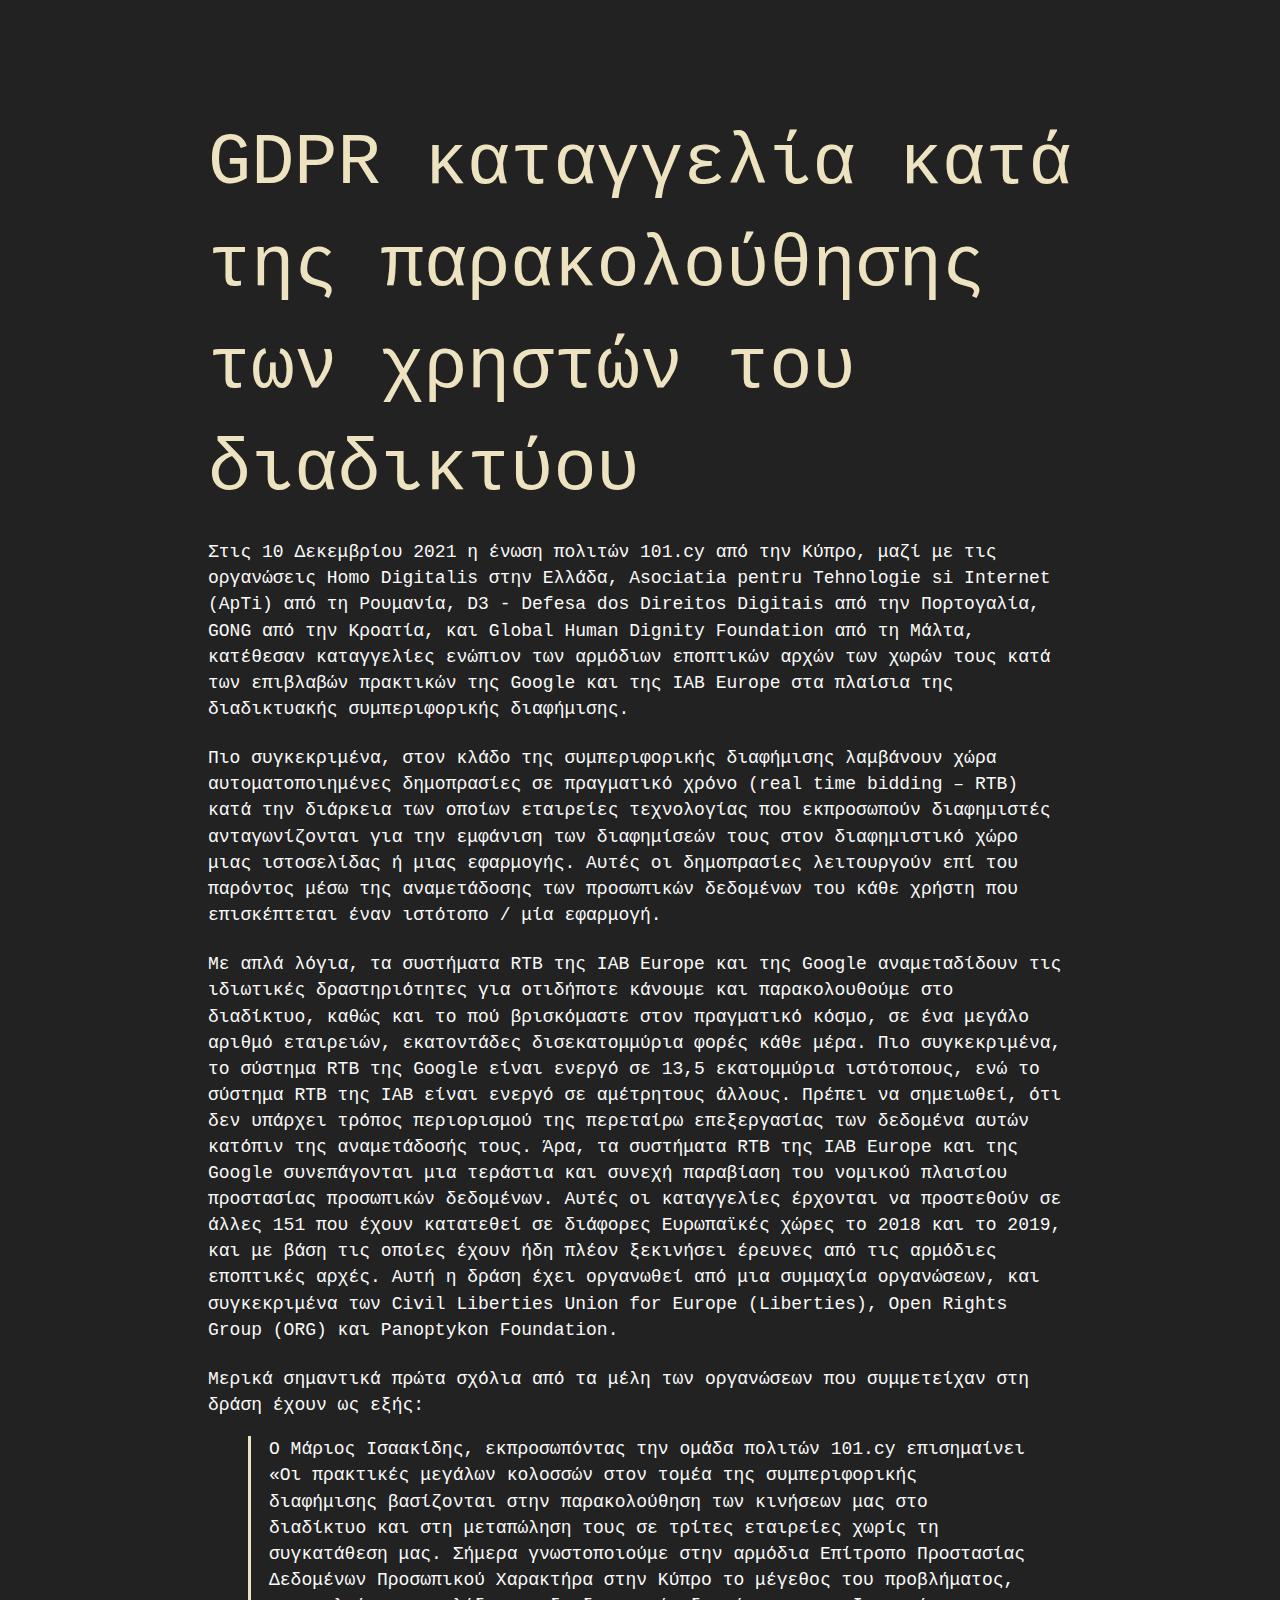
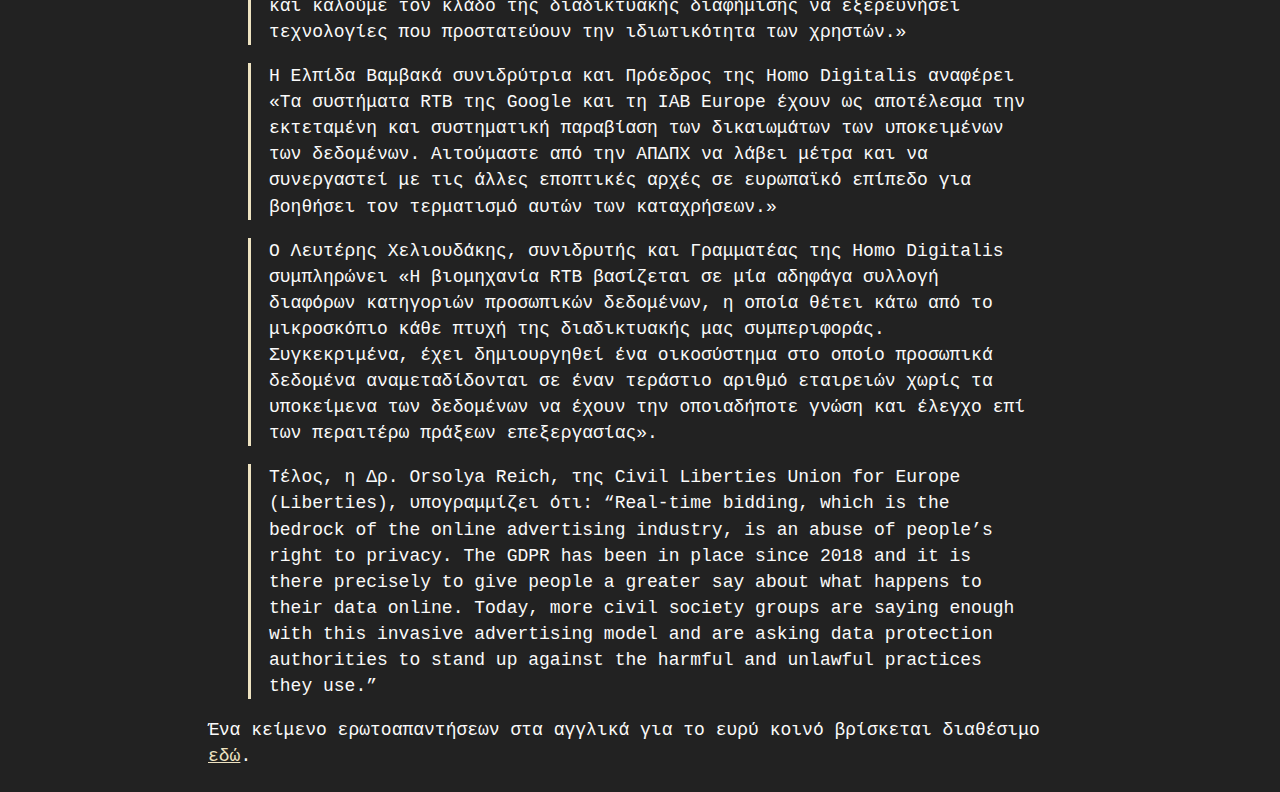
<file: actions/GDPR_complaint_AdTech.html>
<!DOCTYPE html>
<html lang="en">

<head>
  <meta charset="UTF-8">
  <meta name="viewport" content="width=device-width, initial-scale=1.0">
  <meta http-equiv="X-UA-Compatible" content="ie=edge">

  <title>GDPR καταγγελία κατά της παρακολούθησης των χρηστών του διαδικτύου</title>

  <meta property="og:locale" content="en_EN">
  <meta property="og:type" content="website">
  <meta property="og:title" content="Institute of Information Cyprus — 101.cy">
  <meta property="og:description" content="A Cyprus-based initiative of research and practice on emergent
phenomena in digital culture and rights, information freedom and
control, and in network geopolitics with a focus on EMEA perspectives.">
  <meta property="og:url" content="https://101.cy/">
  <meta property="og:site_name" content="Institute of Information Cyprus — 101.cy">

  <meta name="description" content="A Cyprus-based initiative of research and practice on emergent
phenomena in digital culture and rights, information freedom and
control, and in network geopolitics with a focus on EMEA perspectives.">
  <meta name="theme-color" content="#000000">
  <meta name="msapplication-navbutton-color" content="#000000">
  <meta name="apple-mobile-web-app-status-bar-style" content="#000000">

  <link rel="stylesheet" href="../css/retro.css">
  <link rel="stylesheet" href="../css/101.css">
</head>

<h1>GDPR καταγγελία κατά της παρακολούθησης των χρηστών του διαδικτύου</h1>

<p>
Στις 10 Δεκεμβρίου 2021 η ένωση πολιτών 101.cy από την Κύπρο, μαζί με τις οργανώσεις Homo Digitalis στην Ελλάδα, Asociatia pentru Tehnologie si Internet (ApTi) από τη Ρουμανία, D3 - Defesa dos Direitos Digitais από την Πορτογαλία, GONG από την Κροατία, και Global Human Dignity Foundation από τη Μάλτα, κατέθεσαν καταγγελίες ενώπιον των αρμόδιων εποπτικών αρχών των χωρών τους κατά των επιβλαβών πρακτικών της Google και της IAB Europe στα πλαίσια της διαδικτυακής συμπεριφορικής διαφήμισης.
</p>

<p>
Πιο συγκεκριμένα, στον κλάδο της συμπεριφορικής διαφήμισης λαμβάνουν χώρα αυτοματοποιημένες δημοπρασίες σε πραγματικό χρόνο (real time bidding – RTB) κατά την διάρκεια των οποίων εταιρείες τεχνολογίας που εκπροσωπούν διαφημιστές ανταγωνίζονται για την εμφάνιση των διαφημίσεών τους στον διαφημιστικό χώρο μιας ιστοσελίδας ή μιας εφαρμογής. Αυτές οι δημοπρασίες λειτουργούν επί του παρόντος μέσω της αναμετάδοσης των προσωπικών δεδομένων του κάθε χρήστη που επισκέπτεται έναν ιστότοπο / μία εφαρμογή.
</p>

<p>
Με απλά λόγια, τα συστήματα RTB της IAB Europe και της Google αναμεταδίδουν τις ιδιωτικές δραστηριότητες για οτιδήποτε κάνουμε και παρακολουθούμε στο διαδίκτυο, καθώς και το πού βρισκόμαστε στον πραγματικό κόσμο,  σε ένα μεγάλο αριθμό εταιρειών, εκατοντάδες δισεκατομμύρια φορές κάθε μέρα. Πιο συγκεκριμένα, το σύστημα RTB της Google είναι ενεργό σε 13,5 εκατομμύρια ιστότοπους,  ενώ το σύστημα RTB της IAB είναι ενεργό σε αμέτρητους άλλους. Πρέπει να σημειωθεί, ότι δεν υπάρχει τρόπος περιορισμού της περεταίρω επεξεργασίας των δεδομένα αυτών κατόπιν της αναμετάδοσής τους. Άρα, τα συστήματα RTB της IAB Europe και της Google συνεπάγονται μια τεράστια και συνεχή παραβίαση του νομικού πλαισίου προστασίας προσωπικών δεδομένων.
Αυτές οι καταγγελίες έρχονται να προστεθούν σε άλλες 151 που έχουν κατατεθεί σε διάφορες Ευρωπαϊκές χώρες το 2018 και το 2019, και με βάση τις οποίες έχουν ήδη πλέον ξεκινήσει έρευνες από τις αρμόδιες εποπτικές αρχές. Αυτή η δράση έχει οργανωθεί από μια συμμαχία οργανώσεων, και συγκεκριμένα των Civil Liberties Union for Europe (Liberties), Open Rights Group (ORG) και Panoptykon Foundation.
</p>


Μερικά σημαντικά πρώτα σχόλια από τα μέλη των οργανώσεων που συμμετείχαν στη δράση έχουν ως εξής:

<blockquote>
Ο Μάριος Ισαακίδης, εκπροσωπόντας την ομάδα πολιτών 101.cy επισημαίνει «Οι πρακτικές μεγάλων κολοσσών στον τομέα της συμπεριφορικής διαφήμισης βασίζονται στην παρακολούθηση των κινήσεων μας στο διαδίκτυο και στη μεταπώληση τους σε τρίτες εταιρείες χωρίς τη συγκατάθεση μας. Σήμερα γνωστοποιούμε στην αρμόδια Επίτροπο Προστασίας Δεδομένων Προσωπικού Χαρακτήρα στην Κύπρο το μέγεθος του προβλήματος, και καλούμε τον κλάδο της διαδικτυακής διαφήμισης να εξερευνήσει τεχνολογίες που προστατεύουν την ιδιωτικότητα των χρηστών.»
</blockquote>

<blockquote>
Η Ελπίδα Βαμβακά συνιδρύτρια και Πρόεδρος της Homo Digitalis αναφέρει «Τα συστήματα RTB της Google και τη  IAB Europe έχουν ως αποτέλεσμα την εκτεταμένη και συστηματική παραβίαση των δικαιωμάτων των υποκειμένων των δεδομένων. Αιτούμαστε από την ΑΠΔΠΧ να λάβει μέτρα και να συνεργαστεί με τις άλλες εποπτικές αρχές σε ευρωπαϊκό επίπεδο για βοηθήσει τον τερματισμό αυτών των καταχρήσεων.»
</blockquote>

<blockquote>
Ο Λευτέρης Χελιουδάκης, συνιδρυτής και Γραμματέας της Homo Digitalis συμπληρώνει «Η βιομηχανία RTB βασίζεται σε μία αδηφάγα συλλογή διαφόρων κατηγοριών προσωπικών δεδομένων, η οποία θέτει κάτω από το μικροσκόπιο κάθε πτυχή της διαδικτυακής μας συμπεριφοράς. Συγκεκριμένα, έχει δημιουργηθεί ένα οικοσύστημα στο οποίο προσωπικά δεδομένα αναμεταδίδονται σε έναν τεράστιο αριθμό εταιρειών χωρίς τα υποκείμενα των δεδομένων να έχουν την οποιαδήποτε γνώση και έλεγχο επί των περαιτέρω πράξεων επεξεργασίας».
</blockquote>

<blockquote>
Τέλος, η Δρ. Orsolya Reich, της Civil Liberties Union for Europe (Liberties), υπογραμμίζει ότι: “Real-time bidding, which is the bedrock of the online advertising industry, is an abuse of people’s right to privacy. The GDPR has been in place since 2018 and it is there precisely to give people a greater say about what happens to their data online. Today, more civil society groups are saying enough with this invasive advertising model and are asking data protection authorities to stand up against the harmful and unlawful practices they use.”
</blockquote>

Ένα κείμενο ερωτοαπαντήσεων στα αγγλικά για το ευρύ κοινό βρίσκεται διαθέσιμο <a href="../files/GDPR_AdTech_QA.pdf">εδώ</a>.
</file>
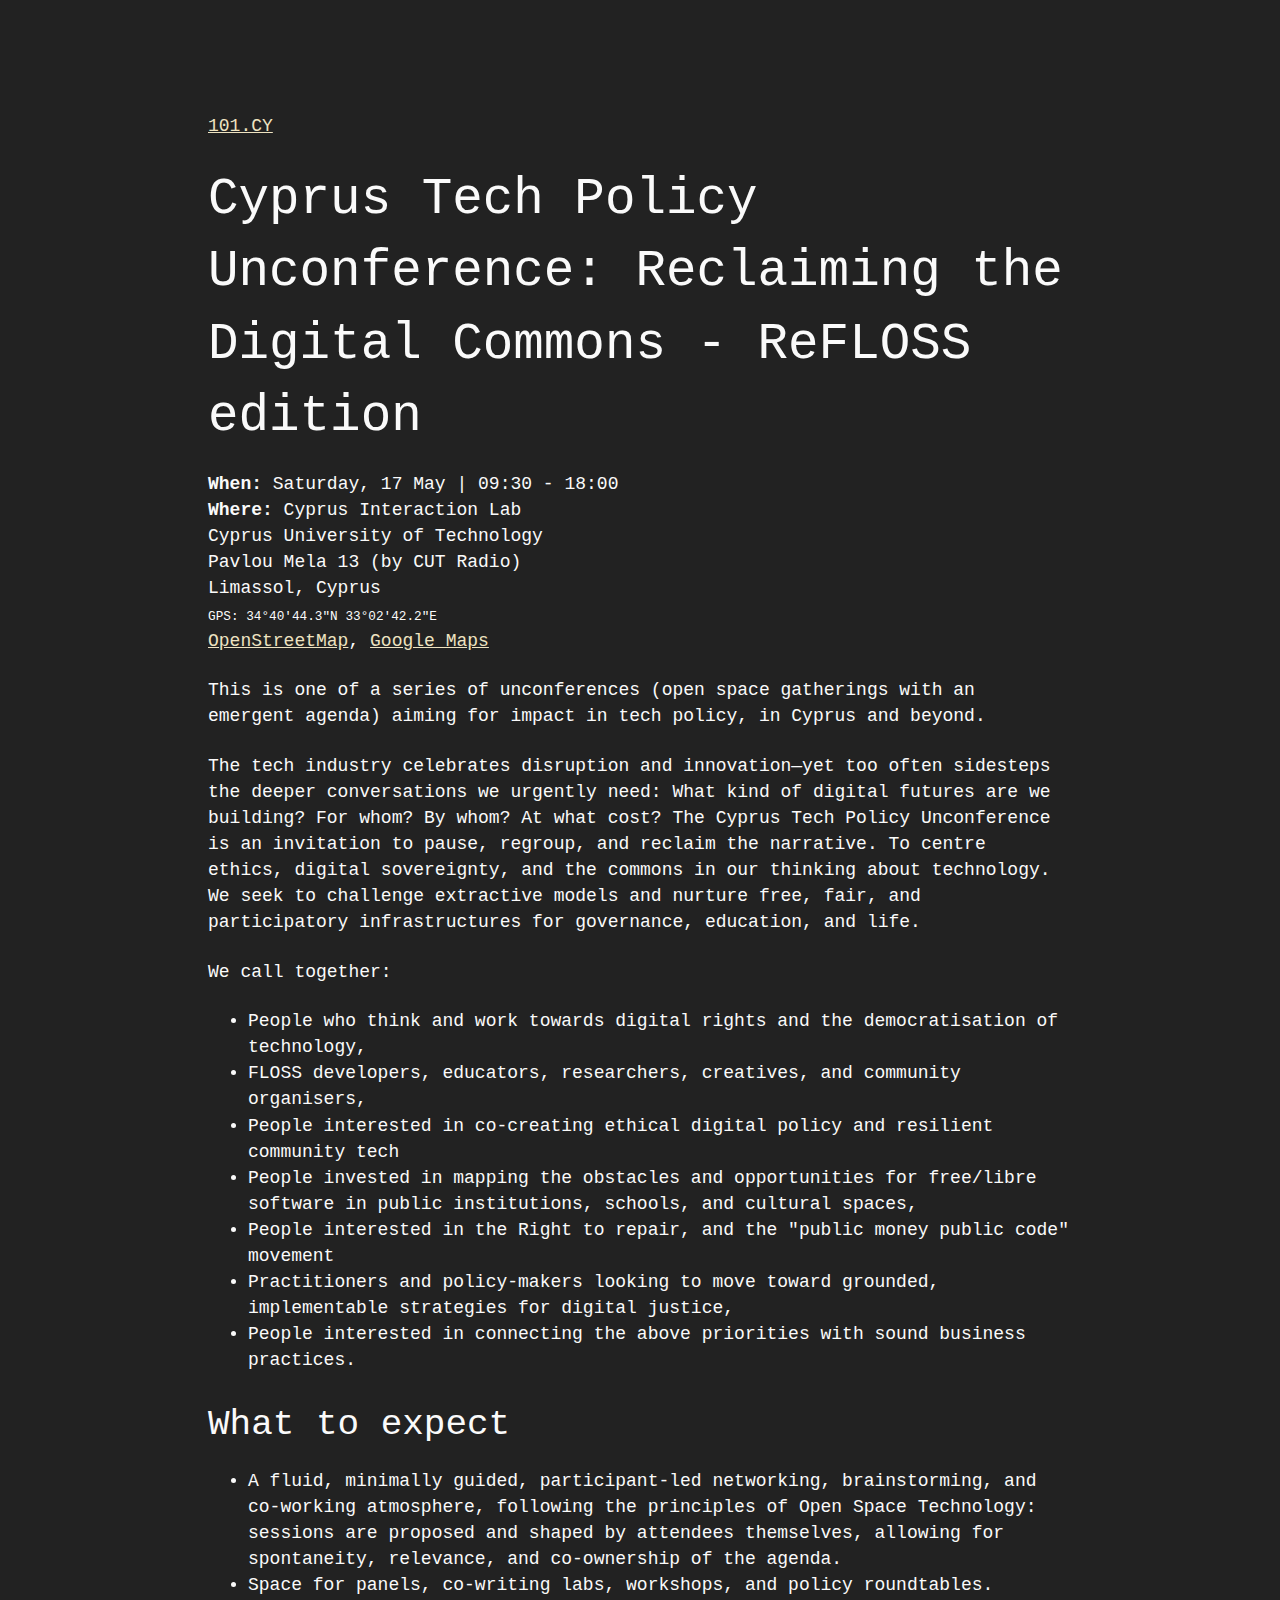
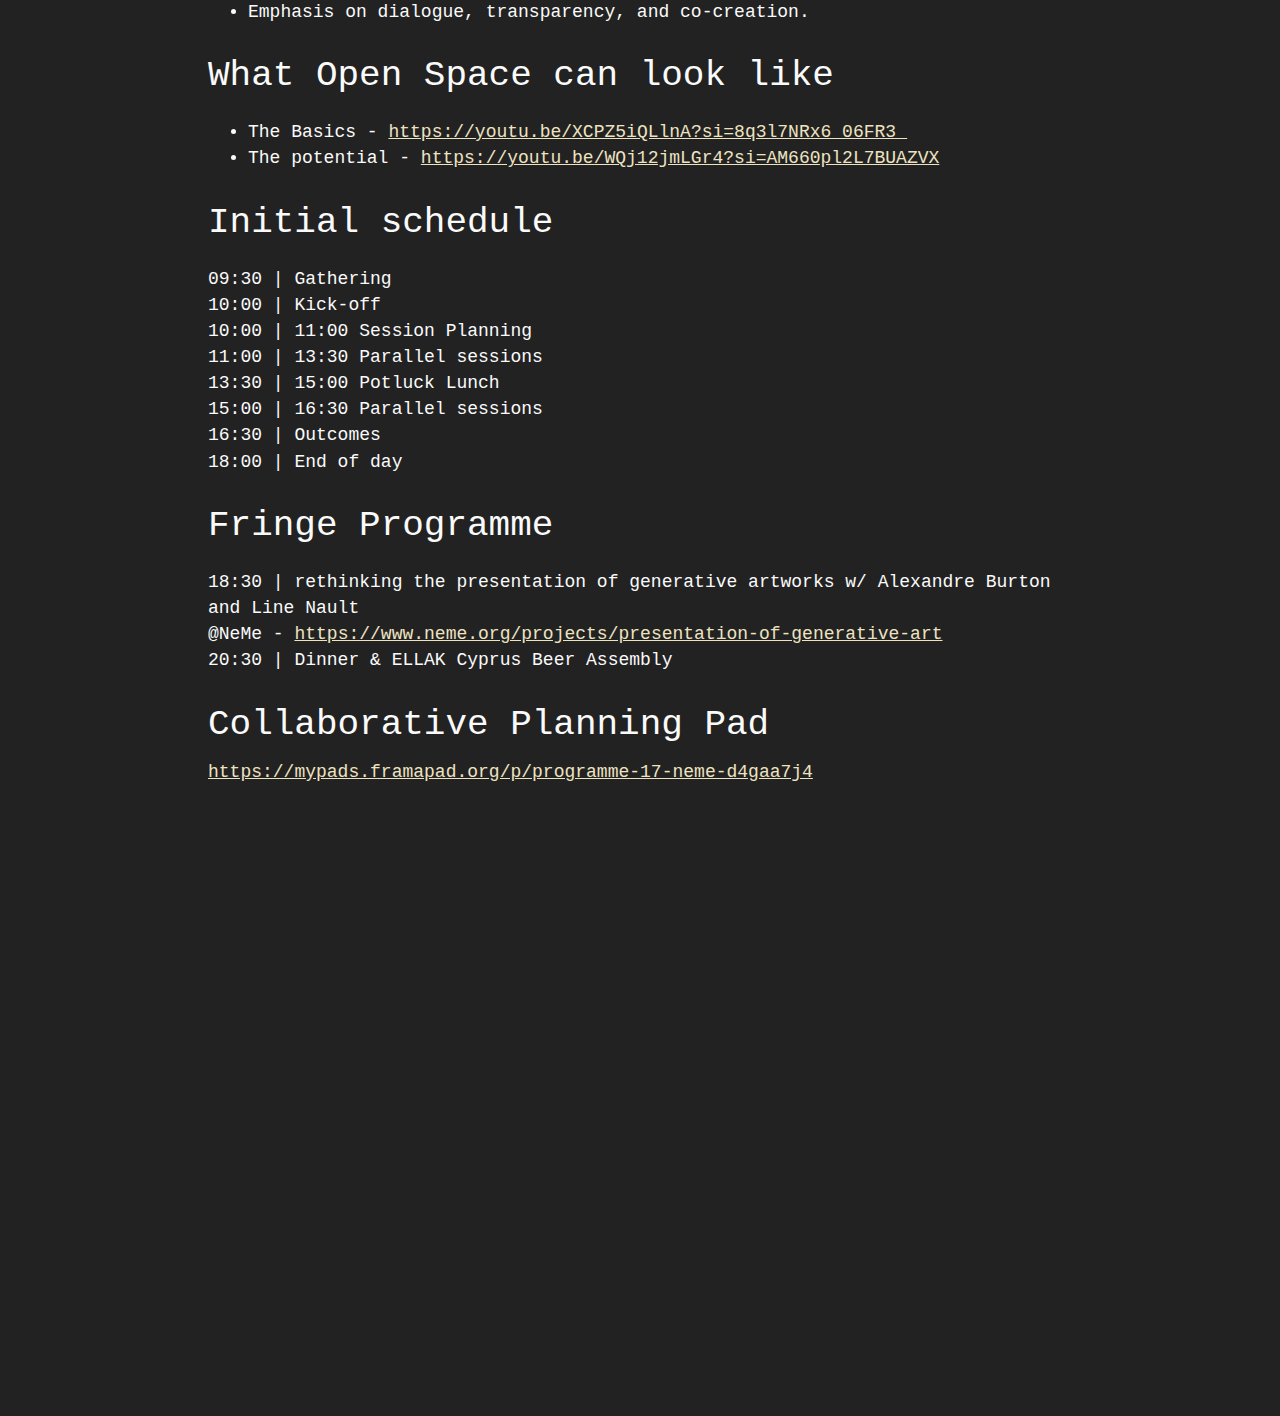
<file: actions/unconf_reclaim.html>
<!DOCTYPE html>
<html lang="en">

<head>
  <meta charset="UTF-8">
  <meta name="viewport" content="width=device-width, initial-scale=1.0">
  <meta http-equiv="X-UA-Compatible" content="ie=edge">

  <title>Cyprus Tech Policy Unconference: Reclaiming the Digital Commons - ReFLOSS edition</title>

  <meta property="og:locale" content="en_EN">
  <meta property="og:type" content="website">
  <meta property="og:title" content="Institute of Information Cyprus — 101.cy">
  <meta property="og:description" content="A Cyprus-based initiative of research and practice on emergent
phenomena in digital culture and rights, information freedom and
control, and in network geopolitics with a focus on EMEA perspectives.">
  <meta property="og:url" content="https://101.cy/">
  <meta property="og:site_name" content="Institute of Information Cyprus — 101.cy">

  <meta name="description" content="A Cyprus-based initiative of research and practice on emergent
phenomena in digital culture and rights, information freedom and
control, and in network geopolitics with a focus on EMEA perspectives.">
  <meta name="theme-color" content="#000000">
  <meta name="msapplication-navbutton-color" content="#000000">
  <meta name="apple-mobile-web-app-status-bar-style" content="#000000">

  <link rel="stylesheet" href="../css/retro.css">
  <link rel="stylesheet" href="../css/101.css">
</head>

<header class="site-header">
  <a href="/" class="site-title">101.CY</a>
</header>

<body>
<h2>Cyprus Tech Policy Unconference: Reclaiming the Digital Commons - ReFLOSS edition</h2>

<p>
<strong>When:</strong> Saturday, 17 May | 09:30 - 18:00<br>
<strong>Where:</strong> Cyprus Interaction Lab<br>
Cyprus University of Technology<br>
Pavlou Mela 13 (by CUT Radio)<br>
Limassol, Cyprus<br>
<small>GPS: 34°40'44.3"N 33°02'42.2"E</small><br>
<a href="https://www.openstreetmap.org/?mlat=34.679108&mlon=33.045255#map=19/34.679108/33.045255" target="_blank">OpenStreetMap</a>, 
<a href="https://maps.app.goo.gl/iEHRv66sWwRyycx4A" target="_blank">Google Maps</a> 
</p>

<p>
This is one of a series of unconferences (open space gatherings with an emergent agenda) aiming for impact in tech policy, in Cyprus and beyond.
</p>

<p>
The tech industry celebrates disruption and innovation—yet too often sidesteps the deeper conversations we urgently need: What kind of digital futures are we building? For whom? By whom? At what cost? The Cyprus Tech Policy Unconference is an invitation to pause, regroup, and reclaim the narrative. To centre ethics, digital sovereignty, and the commons in our thinking about technology. We seek to challenge extractive models and nurture free, fair, and participatory infrastructures for governance, education, and  life.
</p>

<p>We call together:</p>

<ul>
    <li>People who think and work towards digital rights and the democratisation of technology,</li>
    <li>FLOSS developers, educators, researchers, creatives, and community organisers,</li>
    <li>People interested in co-creating ethical digital policy and resilient community tech</li>
    <li>People invested in mapping the obstacles and opportunities for free/libre software in public institutions, schools, and cultural spaces,</li>
    <li>People interested in the Right to repair, and the "public money public code" movement</li>
    <li>Practitioners and policy-makers looking to move toward grounded, implementable strategies for digital justice,</li>
    <li>People interested in connecting the above priorities with sound business practices.</li>
</ul>

<h3>What to expect</h3>

<ul>
    <li>A fluid, minimally guided, participant-led networking, brainstorming, and co-working atmosphere, following the principles of Open Space Technology: sessions are proposed and shaped by attendees themselves, allowing for spontaneity, relevance, and co-ownership of the agenda.</li>
    <li>Space for panels, co-writing labs, workshops, and policy roundtables.</li>
    <li>Emphasis on dialogue, transparency, and co-creation.</li>
</ul>

<h3>What Open Space can look like</h3>
<ul>
    <li>The Basics - <a href="https://youtu.be/XCPZ5iQLlnA?si=8q3l7NRx6_06FR3_">https://youtu.be/XCPZ5iQLlnA?si=8q3l7NRx6_06FR3_</a></li>
    <li>The potential - <a href="https://youtu.be/WQj12jmLGr4?si=AM660pl2L7BUAZVX">https://youtu.be/WQj12jmLGr4?si=AM660pl2L7BUAZVX</a></li>
</ul>

<h3>Initial schedule</h3>
<p>
09:30 | Gathering<br>
10:00 | Kick-off<br>
10:00 | 11:00 Session Planning<br>
11:00 | 13:30 Parallel sessions<br>
13:30 | 15:00 Potluck Lunch<br>
15:00 | 16:30 Parallel sessions<br>
16:30 | Outcomes<br>
18:00 | End of day
</p>

<h3>Fringe Programme</h3>
<p>
18:30 | rethinking the presentation of generative artworks w/ Alexandre Burton and Line Nault<br>
@NeMe - <a href="https://www.neme.org/projects/presentation-of-generative-art">https://www.neme.org/projects/presentation-of-generative-art</a><br>
20:30 | Dinner & ELLAK Cyprus Beer Assembly
</p>

<h3>Collaborative Planning Pad</h3>
<a href="https://mypads.framapad.org/p/programme-17-neme-d4gaa7j4">https://mypads.framapad.org/p/programme-17-neme-d4gaa7j4</a><br>
<iframe name="embed_readwrite" src="https://mypads.framapad.org/p/programme-17-neme-d4gaa7j4?showControls=true&showChat=true&showLineNumbers=true&useMonospaceFont=false" width="100%" height="600" frameborder="0"></iframe>

</body>
</html>
</file>
<file: css/retro.css>
pre,
code {
  font-family: Menlo, Monaco, "Courier New", monospace;
}

pre {
  padding: .5rem;
  line-height: 1.25;
  overflow-x: scroll;
}

@media print {
  *,
  *:before,
  *:after {
    background: transparent !important;
    color: #000 !important;
    box-shadow: none !important;
    text-shadow: none !important;
  }

  a,
  a:visited {
    text-decoration: underline;
  }

  a[href]:after {
    content: " (" attr(href) ")";
  }

  abbr[title]:after {
    content: " (" attr(title) ")";
  }

  a[href^="#"]:after,
  a[href^="javascript:"]:after {
    content: "";
  }

  pre,
  blockquote {
    border: 1px solid #999;
    page-break-inside: avoid;
  }

  thead {
    display: table-header-group;
  }

  tr,
  img {
    page-break-inside: avoid;
  }

  img {
    max-width: 100% !important;
  }

  p,
  h2,
  h3 {
    orphans: 3;
    widows: 3;
  }

  h2,
  h3 {
    page-break-after: avoid;
  }
}

a,
a:visited {
  color: #01ff70;
}

a:hover,
a:focus,
a:active {
  color: #2ecc40;
}

.retro-no-decoration {
  text-decoration: none;
}

html {
  font-size: 12px;
}

@media screen and (min-width: 32rem) and (max-width: 48rem) {
  html {
    font-size: 15px;
  }
}

@media screen and (min-width: 48rem) {
  html {
    font-size: 16px;
  }
}

body {
  line-height: 1.85;
}

p,
.retro-p {
  font-size: 1rem;
  margin-bottom: 1.3rem;
}

h1,
.retro-h1,
h2,
.retro-h2,
h3,
.retro-h3,
h4,
.retro-h4 {
  margin: 1.414rem 0 .5rem;
  font-weight: inherit;
  line-height: 1.42;
}

h1,
.retro-h1 {
  margin-top: 0;
  font-size: 3.998rem;
}

h2,
.retro-h2 {
  font-size: 2.827rem;
}

h3,
.retro-h3 {
  font-size: 1.999rem;
}

h4,
.retro-h4 {
  font-size: 1.414rem;
}

h5,
.retro-h5 {
  font-size: 1.121rem;
}

h6,
.retro-h6 {
  font-size: .88rem;
}

small,
.retro-small {
  font-size: .707em;
}

/* https://github.com/mrmrs/fluidity */

img,
canvas,
iframe,
video,
svg,
select,
textarea {
  max-width: 100%;
}

html,
body {
  background-color: #222;
  min-height: 100%;
}

html {
  font-size: 18px;
}

body {
  color: #fafafa;
  font-family: "Courier New";
  line-height: 1.45;
  margin: 6rem auto 1rem;
  max-width: 48rem;
  padding: .25rem;
}

pre {
  background-color: #333;
}

blockquote {
  border-left: 3px solid #01ff70;
  padding-left: 1rem;
}
</file>
<file: css/101.css>
h1 {
  color: #eee3c1
}

a,
a:visited {
  color: #eee3c1;
}

a:hover,
a:focus,
a:active {
  color: #e0b326;
}

blockquote {
  border-left: 3px solid #eee3c1;
  padding-left: 1rem;
}
</file>
